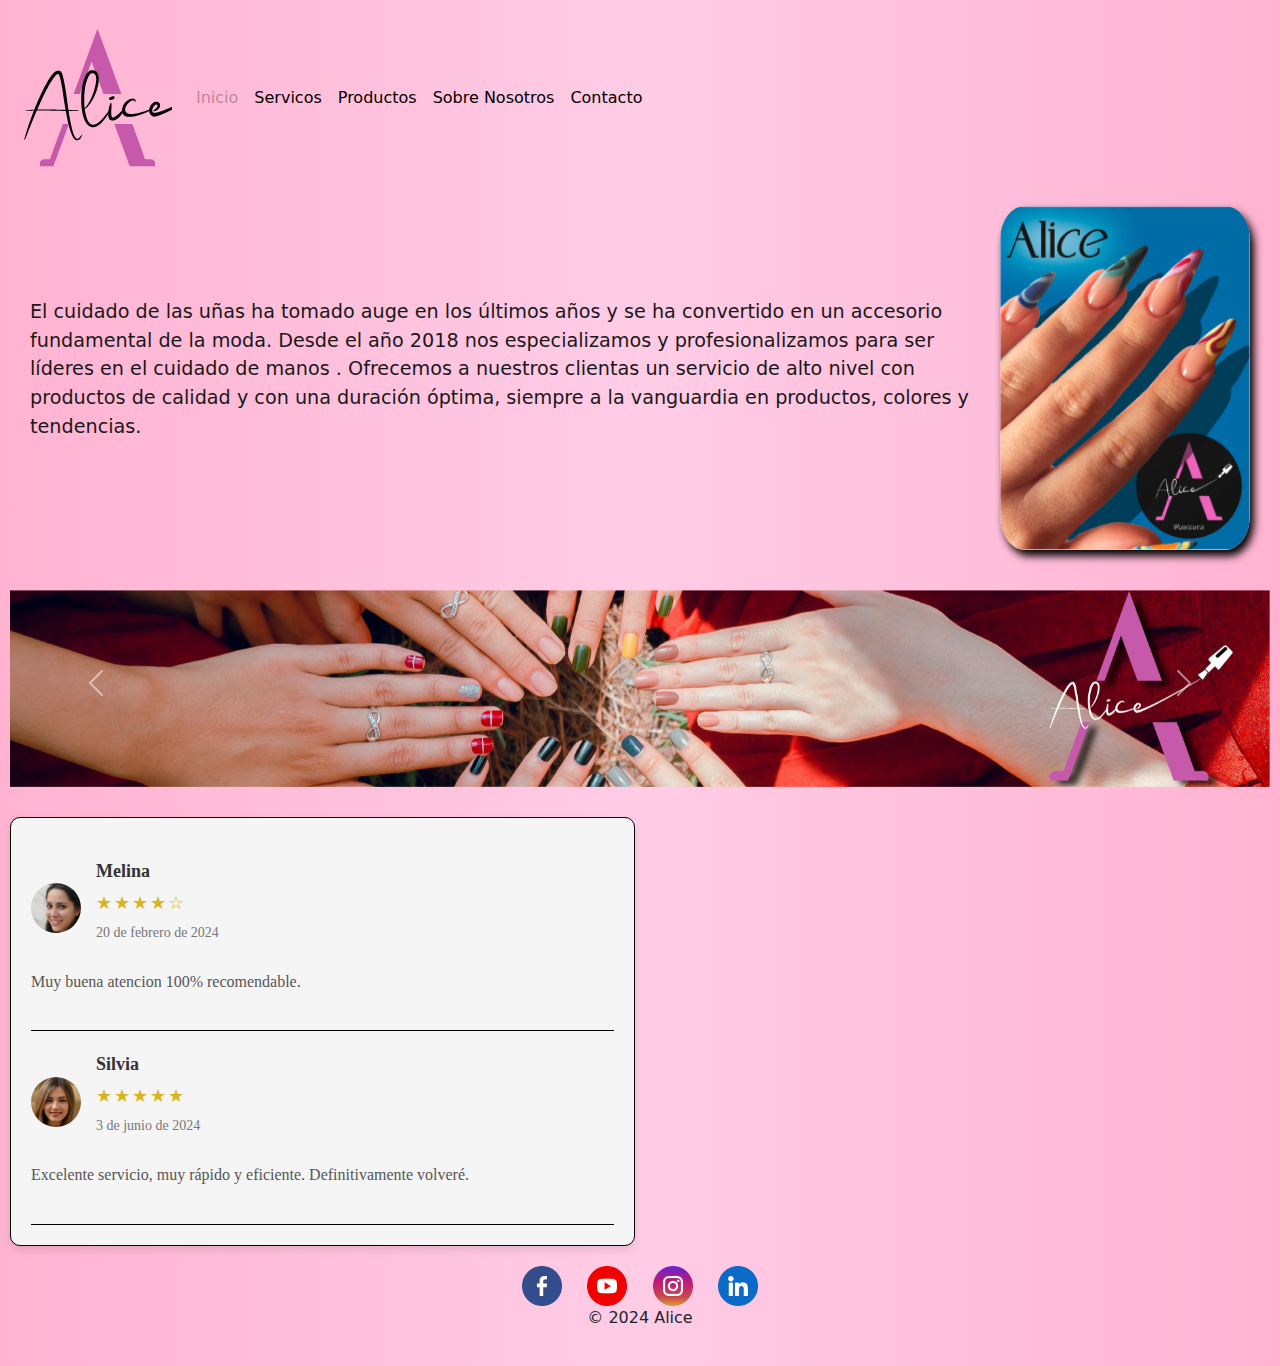
<file: index.html>
<!DOCTYPE html>
<html lang="es">

<head>
  <meta charset="UTF-8">
  <meta name="viewport" content="width=device-width, initial-scale=1.0">
  <!-- Meta Description -->
  <meta name="description" content="Alice Nails ofrece servicios profesionales de cuidado de uñas con productos de alta calidad y últimas tendencias. Desde 2011, nos especializamos en el cuidado de manos y uñas para mantenerte siempre a la moda.">
  <!-- Meta Keywords -->
  <meta name="keywords" content="cuidado de uñas, manicura, Alice Nails, productos de uñas, tendencias en uñas, cuidado de manos">
  <!--Favicon-->
  <link rel="shortcut icon" href="./multimedia/favicon.png" type="image/favicon.png">
  <!-- Boostrap -->
  <link href="https://cdn.jsdelivr.net/npm/bootstrap@5.3.3/dist/css/bootstrap.min.css" rel="stylesheet"
    integrity="sha384-QWTKZyjpPEjISv5WaRU9OFeRpok6YctnYmDr5pNlyT2bRjXh0JMhjY6hW+ALEwIH" crossorigin="anonymous">
  <!--css -->
  <link rel="stylesheet" href="./css/style.css">
  <!--Animaciones css-->
  <link rel="stylesheet" href="https://cdnjs.cloudflare.com/ajax/libs/animate.css/4.1.1/animate.min.css" />
  
  <!--Titulo-->
  <title>Alice Nails</title>
</head>

<body>
  <header class="heder-contenido">
    <nav class="navbar  navbar-expand-lg ">
      <div class="container-fluid">
        <a class="navbar-brand" href="#">
          <img src="./multimedia/logonav_Mesa de trabajo 1.png" alt="Bootstrap" width="150" height="150">
        </a>
        <button class="navbar-toggler" type="button" data-bs-toggle="collapse" data-bs-target="#navbarSupportedContent"
          aria-controls="navbarSupportedContent" aria-expanded="false" aria-label="Toggle navigation">
          <span class="navbar-toggler-icon"></span>
        </button>
        <div class="collapse navbar-collapse" id="navbarSupportedContent">
          <ul class="navbar-nav  me-auto mb-2 mb-lg-0">
            <li class="nav-item">
              <a class="nav-link disabled" aria-current="page" href="#">Inicio</a>
            </li>
            <li class="nav-item">
              <a class="nav-link active" aria-current="page" href="./page/servicios.html">Servicos</a>
            </li>
            <li class="nav-item">
              <a class="nav-link active" aria-current="page" href="./page/productos.html">Productos</a>
            </li>
            <li class="nav-item">
              <a class="nav-link active" aria-current="page" href="./page/quienessomos.html">Sobre Nosotros</a>
            </li>
            <li class="nav-item">
              <a class="nav-link active" aria-current="page" href="./page/contacto.html">Contacto</a>
            </li>
          </ul>
        </div>
      </div>
    </nav>
  </header>
  <section class="descripcionmarca-contenido ">
    <P class="descripcionmarca-parrafo">
      El cuidado de las uñas ha tomado auge en los últimos años y se ha convertido en un accesorio fundamental de la
      moda. Desde el año 2018 nos especializamos y profesionalizamos para ser líderes en el cuidado de manos . Ofrecemos
      a nuestros clientas un servicio de alto nivel con productos de calidad y con una duración óptima, siempre a la
      vanguardia en productos, colores y tendencias.
    </P>
    <img class="descripcionmarca-img" src="./multimedia/ipad.png" alt="logo alice">
  </section>
  <section>
    <div id="carouselExample" class="carousel slide">
      <div class="carousel-inner">
        <div class="carousel-item active">
          <img src="./multimedia/images/manosamigas_Mesa de trabajo 1.png" class="d-block w-100" alt="...">
        </div>
        <div class="carousel-item">
          <img src="./multimedia/images/uñasojos_Mesa de trabajo 1.png" class="d-block w-100" alt="...">
        </div>
        <div class="carousel-item">
          <img src="./multimedia/images/paleta_Mesa de trabajo 1.png" class="d-block w-100" alt="...">
        </div>
      </div>
      <button class="carousel-control-prev" type="button" data-bs-target="#carouselExample" data-bs-slide="prev">
        <span class="carousel-control-prev-icon" aria-hidden="true"></span>
        <span class="visually-hidden">Previous</span>
      </button>
      <button class="carousel-control-next" type="button" data-bs-target="#carouselExample" data-bs-slide="next">
        <span class="carousel-control-next-icon" aria-hidden="true"></span>
        <span class="visually-hidden">Next</span>
      </button>
    </div>
  </section>

  <section class="opiniones-container">
    <div class="reviews-section">
      <div class="review">
        <div class="review-header">
          <img src="./multimedia/mujer2.jfif" alt="Profile Picture" class="profile-pic">
          <div class="review-info">
            <p class="review-infouser">Melina</p>
            <div class="review-rating">
              <span class="star">★</span>
              <span class="star">★</span>
              <span class="star">★</span>
              <span class="star">★</span>
              <span class="star">☆</span>
            </div>
            <p class="review-date">20 de febrero de 2024</p>
          </div>
        </div>
        <p class="review-text">
          Muy buena atencion 100% recomendable.
        </p>
      </div>
      <div class="review">
        <div class="review-header">
          <img class="profile-pic" src="./multimedia/mujer1.jfif" alt="Profile Picture">
          <div class="review-info">
            <p class="review-infouser">Silvia</p>
            <div class="review-rating">
              <span class="star">★</span>
              <span class="star">★</span>
              <span class="star">★</span>
              <span class="star">★</span>
              <span class="star">★</span>
            </div>
            <p class="review-date">3 de junio de 2024</p>
          </div>
        </div>
        <p class="review-text">
          Excelente servicio, muy rápido y eficiente. Definitivamente volveré.
        </p>
      </div>

    </div>
    <div class="opiniones-item iframe">
      <iframe width="560" height="315" src="https://www.youtube.com/embed/Yw5KQJRuVNw?si=PfwYJe7N7qvrYF5L"
        title="YouTube video player" frameborder="0"
        allow="accelerometer; autoplay; clipboard-write; encrypted-media; gyroscope; picture-in-picture; web-share"
        referrerpolicy="strict-origin-when-cross-origin" allowfullscreen></iframe>
    </div>
  </section>
  <footer>
    <div class="social-media">
      <a href="https://www.facebook.com" target="_blank">
        <img src="./multimedia/facebook_4494475.png" alt="Facebook">
      </a>
      <a href="https://www.twitter.com" target="_blank">
        <img src="./multimedia/youtube_4494485.png" alt="Twitter">
      </a>
      <a href="https://www.instagram.com" target="_blank">
        <img src="./multimedia/instagram_4494488.png" alt="Instagram">
      </a>
      <a href="https://www.linkedin.com" target="_blank">
        <img src="./multimedia/linkedin_4494497.png" alt="LinkedIn">
      </a>
    </div>
    <div>
      <p>&copy; 2024 Alice</p>
    </div>
  </footer>
  <script src="https://cdn.jsdelivr.net/npm/bootstrap@5.3.3/dist/js/bootstrap.bundle.min.js"
    integrity="sha384-YvpcrYf0tY3lHB60NNkmXc5s9fDVZLESaAA55NDzOxhy9GkcIdslK1eN7N6jIeHz"
    crossorigin="anonymous"></script>
</body>

</html>
</file>
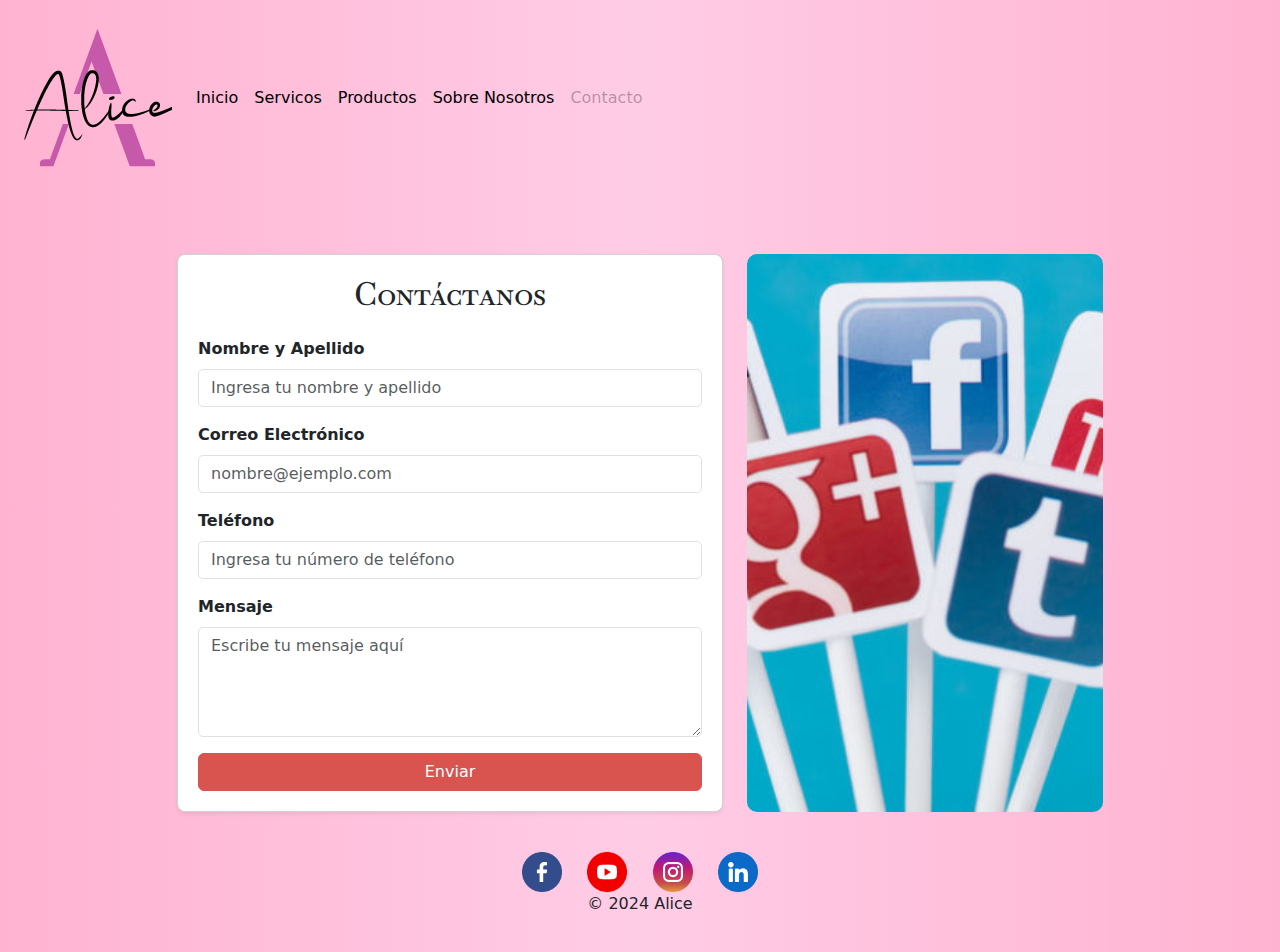
<file: page/contacto.html>
<!DOCTYPE html>
<html lang="es">

<head>
  <meta charset="UTF-8">
  <meta name="viewport" content="width=device-width, initial-scale=1.0">
  <!-- Meta Description -->
  <meta name="description" content="Contáctanos en Alice para consultas sobre nuestros servicios de manicura. Completa el formulario con tu nombre, correo electrónico, teléfono y mensaje para recibir una respuesta rápida. Estamos aquí para atender todas tus preguntas y proporcionarte el mejor servicio.">
  <!-- Meta Keywords-->
  <meta name="keywords" content="contacto, formulario de contacto, Alice Nails, consulta manicura, servicios de manicura, atención al cliente, contacto Alice Nails">
  <!--Favicon-->
  <link rel="shortcut icon" href="../multimedia/favicon.png" type="image/favicon.png">
  <!-- CSS de estilos -->
  <link href="https://cdn.jsdelivr.net/npm/bootstrap@5.3.3/dist/css/bootstrap.min.css" rel="stylesheet"
    integrity="sha384-QWTKZyjpPEjISv5WaRU9OFeRpok6YctnYmDr5pNlyT2bRjXh0JMhjY6hW+ALEwIH" crossorigin="anonymous">
  <link rel="stylesheet" href="../css/style.css">
  <!-- Fonts-->
  <link rel="preconnect" href="https://fonts.googleapis.com">
  <link rel="preconnect" href="https://fonts.gstatic.com" crossorigin>
  <link href="https://fonts.googleapis.com/css2?family=Josefin+Sans:ital,wght@0,100..700;1,100..700&display=swap"
    rel="stylesheet">
    

  <!--Titulo-->
  <title>Contacto</title>
</head>

<body>
  <header class="heder-contenido">
    <nav class="navbar  navbar-expand-lg ">
      <div class="container-fluid">
        <a class="navbar-brand" href="#">
          <img src="../multimedia/logonav_Mesa de trabajo 1.png" alt="Bootstrap" width="150" height="150">
        </a>
        <button class="navbar-toggler" type="button" data-bs-toggle="collapse" data-bs-target="#navbarSupportedContent"
          aria-controls="navbarSupportedContent" aria-expanded="false" aria-label="Toggle navigation">
          <span class="navbar-toggler-icon"></span>
        </button>
        <div class="collapse navbar-collapse" id="navbarSupportedContent">
          <ul class="navbar-nav  me-auto mb-2 mb-lg-0">
            <li class="nav-item">
              <a class="nav-link active" aria-current="page" href="../index.html">Inicio</a>
            </li>
            <li class="nav-item">
              <a class="nav-link active" aria-current="page" href="../page/servicios.html">Servicos</a>
            </li>
            <li class="nav-item">
              <a class="nav-link active" aria-current="page" href="../page/productos.html">Productos</a>
            </li>
            <li class="nav-item">
              <a class="nav-link active" aria-current="page" href="../page/quienessomos.html">Sobre Nosotros</a>
            </li>
            <li class="nav-item">
              <a class="nav-link disabled" aria-current="page" href="#">Contacto</a>
            </li>
          </ul>
        </div>
      </div>
    </nav>
  </header>
  <section class="contacto-contenido">
    <div class="container mt-5">
      <div class="row justify-content-center">
        <div class="col-md-6">
          <div class="card shadow-sm">
            <div class="card-body">
              <h2 class="card-title text-center mb-4">Contáctanos</h2>
              <form>
                <div class="mb-3">
                  <label for="name" class="form-label">Nombre y Apellido</label>
                  <input type="text" class="form-control" id="name" placeholder="Ingresa tu nombre y apellido">
                </div>
                <div class="mb-3">
                  <label for="email" class="form-label">Correo Electrónico</label>
                  <input type="email" class="form-control" id="email" placeholder="nombre@ejemplo.com">
                </div>
                <div class="mb-3">
                  <label for="phone" class="form-label">Teléfono</label>
                  <input type="tel" class="form-control" id="phone" placeholder="Ingresa tu número de teléfono">
                </div>
                <div class="mb-3">
                  <label for="message" class="form-label">Mensaje</label>
                  <textarea class="form-control" id="message" rows="4" placeholder="Escribe tu mensaje aquí"></textarea>
                </div>
                <button type="submit" class="btn btn-primary w-100">Enviar</button>
              </form>
            </div>
          </div>
        </div>
        <div class="col-md-4 d-none d-md-block">
          <img src="../multimedia/redes.jpg" alt="redes" class="img-fluid">
        </div>
      </div>
    </div>
  </section>

  <footer>
    <div class="social-media">
      <a href="https://www.facebook.com" target="_blank">
        <img src="../multimedia/facebook_4494475.png" alt="Facebook">
      </a>
      <a href="https://www.twitter.com" target="_blank">
        <img src="../multimedia/youtube_4494485.png" alt="Twitter">
      </a>
      <a href="https://www.instagram.com" target="_blank">
        <img src="../multimedia/instagram_4494488.png" alt="Instagram">
      </a>
      <a href="https://www.linkedin.com" target="_blank">
        <img src="../multimedia/linkedin_4494497.png" alt="LinkedIn">
      </a>
    </div>
    <div>
      <p>&copy; 2024 Alice</p>
    </div>
  </footer>
  <script src="https://cdn.jsdelivr.net/npm/bootstrap@5.3.3/dist/js/bootstrap.bundle.min.js"
    integrity="sha384-YvpcrYf0tY3lHB60NNkmXc5s9fDVZLESaAA55NDzOxhy9GkcIdslK1eN7N6jIeHz"
    crossorigin="anonymous"></script>
</body>

</html>
</file>
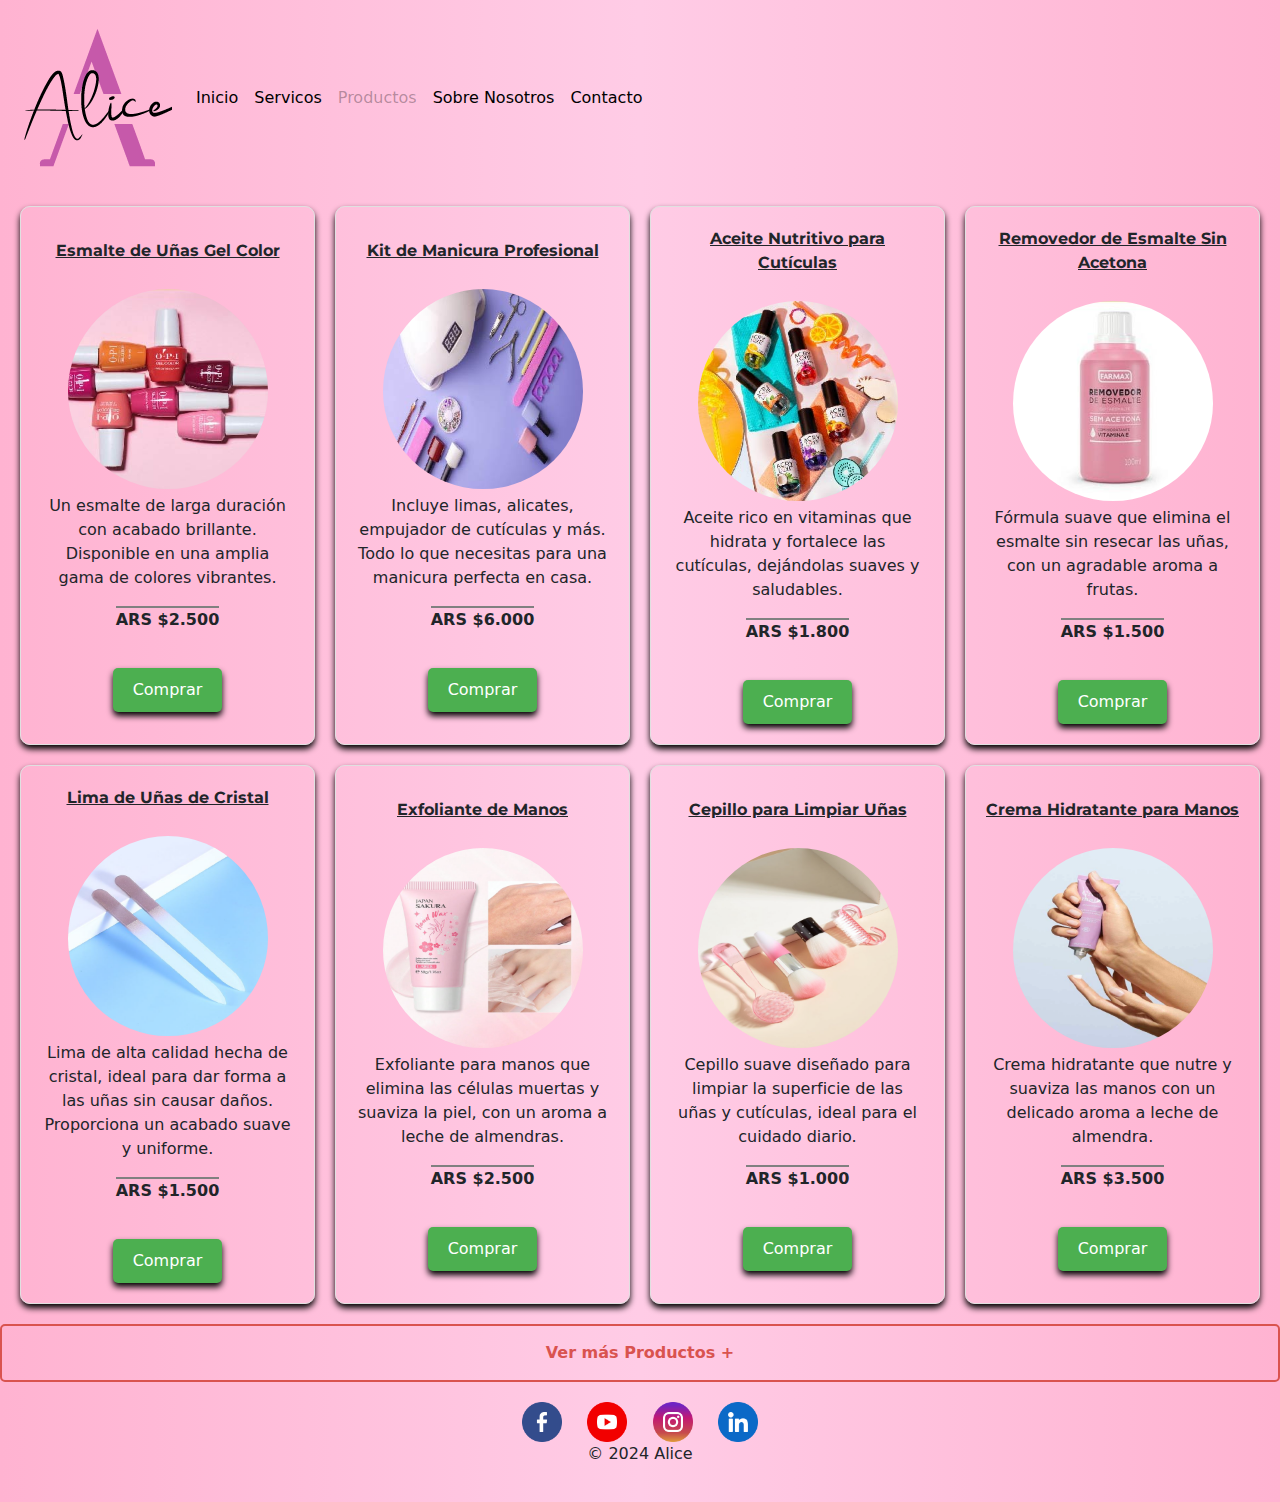
<file: page/productos.html>
<!DOCTYPE html>
<html lang="es">

<head>
    <meta charset="UTF-8">
    <meta name="viewport" content="width=device-width, initial-scale=1.0">
    <meta name="description" content="Explora nuestra colección de productos de manicura, incluyendo esmaltes, kits profesionales, aceites nutritivos y más. Compra en línea productos de alta calidad para el cuidado de tus uñas y manos.">
    <!-- Meta Keywords -->
    <meta name="keywords" content="productos de manicura, esmaltes de uñas, kits de manicura, aceites para cutículas, removedores de esmalte, limas de uñas, exfoliantes de manos, cremas hidratantes">
    <!--Favicon-->
  <link rel="shortcut icon" href="../multimedia/favicon.png" type="image/favicon.png">
    <!-- CSS de estilos -->
    <link href="https://cdn.jsdelivr.net/npm/bootstrap@5.3.3/dist/css/bootstrap.min.css" rel="stylesheet"
        integrity="sha384-QWTKZyjpPEjISv5WaRU9OFeRpok6YctnYmDr5pNlyT2bRjXh0JMhjY6hW+ALEwIH" crossorigin="anonymous">
    <link rel="stylesheet" href="../css/style.css">
    <!-- Meta Description -->
    

    <title>Nuestros Productos</title>
</head>

<body>
    <header class="heder-contenido">
        <nav class="navbar  navbar-expand-lg ">
            <div class="container-fluid">
                <a class="navbar-brand" href="#">
                    <img src="../multimedia/logonav_Mesa de trabajo 1.png" alt="Bootstrap" width="150" height="150">
                </a>
                <button class="navbar-toggler" type="button" data-bs-toggle="collapse"
                    data-bs-target="#navbarSupportedContent" aria-controls="navbarSupportedContent"
                    aria-expanded="false" aria-label="Toggle navigation">
                    <span class="navbar-toggler-icon"></span>
                </button>
                <div class="collapse navbar-collapse" id="navbarSupportedContent">
                    <ul class="navbar-nav  me-auto mb-2 mb-lg-0">
                        <li class="nav-item">
                            <a class="nav-link active" aria-current="page" href="../index.html">Inicio</a>
                        </li>
                        <li class="nav-item">
                            <a class="nav-link active" aria-current="page" href="../page/servicios.html">Servicos</a>
                        </li>
                        <li class="nav-item">
                            <a class="nav-link disabled" aria-current="page" href="#">Productos</a>
                        </li>
                        <li class="nav-item">
                            <a class="nav-link active" aria-current="page" href="../page/quienessomos.html">Sobre
                                Nosotros</a>
                        </li>
                        <li class="nav-item">
                            <a class="nav-link active" aria-current="page" href="../page/contacto.html">Contacto</a>
                        </li>
                    </ul>
                </div>
            </div>
        </nav>
    </header>
    <section class="productos-contenido">
        <div class="producto">
            <div class="producto-p">
                <p class="producto-item">Esmalte de Uñas Gel Color</p>
                <img class="img-producto" src="../multimedia/gelmanicura-01.jpg" alt="esmalte de uñas">
                <p>Un esmalte de larga duración con acabado brillante. Disponible en una amplia gama de colores
                    vibrantes.</p>
                <p class="producto-precio">ARS $2.500</p>
                <button class="productos-boton">Comprar</button>
            </div>
        </div>
        <div class="producto">
            <div class="producto-p">
                <p class="producto-item">Kit de Manicura Profesional</p>
                <img class="img-producto" src="../multimedia/kit-pro-01.jpg" alt="kit de manicura">
                <p>Incluye limas, alicates, empujador de cutículas y más. Todo lo que necesitas para una manicura
                    perfecta en casa.</p>
                <p class="producto-precio">ARS $6.000</p>
                <button class="productos-boton">Comprar</button>
            </div>
        </div>
        <div class="producto">
            <div class="producto-p">
                <p class="producto-item">Aceite Nutritivo para Cutículas</p>
                <img class="img-producto" src="../multimedia/aceite-01.jpg" alt="aceite de cuticula">
                <p>Aceite rico en vitaminas que hidrata y fortalece las cutículas, dejándolas suaves y saludables.</p>
                <p class="producto-precio">ARS $1.800</p>
                <button class="productos-boton">Comprar</button>
            </div>
        </div>
        <div class="producto">
            <div class="producto-p">
                <p class="producto-item">Removedor de Esmalte Sin Acetona</p>
                <img class="img-producto" src="../multimedia/removedor-01.jpg" alt="removedor de esmalte">
                <p>Fórmula suave que elimina el esmalte sin resecar las uñas, con un agradable aroma a frutas.</p>
                <p class="producto-precio">ARS $1.500</p>
                <button class="productos-boton">Comprar</button>
            </div>
        </div>
        <div class="producto">
            <div class="producto-p">
                <p class="producto-item">Lima de Uñas de Cristal</p>
                <img class="img-producto" src="../multimedia/limadeuña_Mesa de trabajo 1.png" alt="lima de uñas">
                <p>Lima de alta calidad hecha de cristal, ideal para dar forma a las uñas sin causar daños. Proporciona un acabado suave y uniforme.
                </p>
                <p class="producto-precio">ARS $1.500</p>
                <button class="productos-boton">Comprar</button>
            </div>
        </div>
        <div class="producto">
            <div class="producto-p">
                <p class="producto-item">Exfoliante de Manos</p>
                <img class="img-producto" src="../multimedia/exfoliante_Mesa de trabajo 1.png" alt="exfoliante">
                <p>Exfoliante para manos que elimina las células muertas y suaviza la piel, con un aroma a leche de almendras.</p>
                <p class="producto-precio">ARS $2.500</p>
                <button class="productos-boton">Comprar</button>
            </div>
        </div>
        <div class="producto">
            <div class="producto-p">
                <p class="producto-item">Cepillo para Limpiar Uñas</p>
                <img class="img-producto" src="../multimedia/cepillo_Mesa de trabajo 1.png" alt="cepillo-para-mano">
                <p>Cepillo suave diseñado para limpiar la superficie de las uñas y cutículas, ideal para el cuidado diario.</p>
                <p class="producto-precio">ARS $1.000</p>
                <button class="productos-boton">Comprar</button>
            </div>
        </div>
        <div class="producto">
            <div class="producto-p">
                <p class="producto-item">Crema Hidratante para Manos</p>
                <img class="img-producto" src="../multimedia/hidratante_Mesa de trabajo 1.png" alt="crema hidratante">
                <p>Crema hidratante que nutre y suaviza las manos con un delicado aroma a leche de almendra.</p>
                <p class="producto-precio">ARS $3.500</p>
                <button class="productos-boton">Comprar</button>
            </div>
        </div>
    </section>

    <div class="ml">
        <nav>
            <a href="https://listado.mercadolibre.com.ar/productos-de-manicura#D[A:productos%20de%20manicura]"
                target="_blank">Ver más Productos +</a>
        </nav>
    </div>

    <footer>
        <div class="social-media">
            <a href="https://www.facebook.com" target="_blank">
                <img src="../multimedia/facebook_4494475.png" alt="Facebook">
            </a>
            <a href="https://www.twitter.com" target="_blank">
                <img src="../multimedia/youtube_4494485.png" alt="Twitter">
            </a>
            <a href="https://www.instagram.com" target="_blank">
                <img src="../multimedia/instagram_4494488.png" alt="Instagram">
            </a>
            <a href="https://www.linkedin.com" target="_blank">
                <img src="../multimedia/linkedin_4494497.png" alt="LinkedIn">
            </a>
        </div>
        <div>
            <p>&copy; 2024 Alice</p>
        </div>
    </footer>
    <script src="https://cdn.jsdelivr.net/npm/bootstrap@5.3.3/dist/js/bootstrap.bundle.min.js"
        integrity="sha384-YvpcrYf0tY3lHB60NNkmXc5s9fDVZLESaAA55NDzOxhy9GkcIdslK1eN7N6jIeHz"
        crossorigin="anonymous"></script>
</body>

</html>
</file>
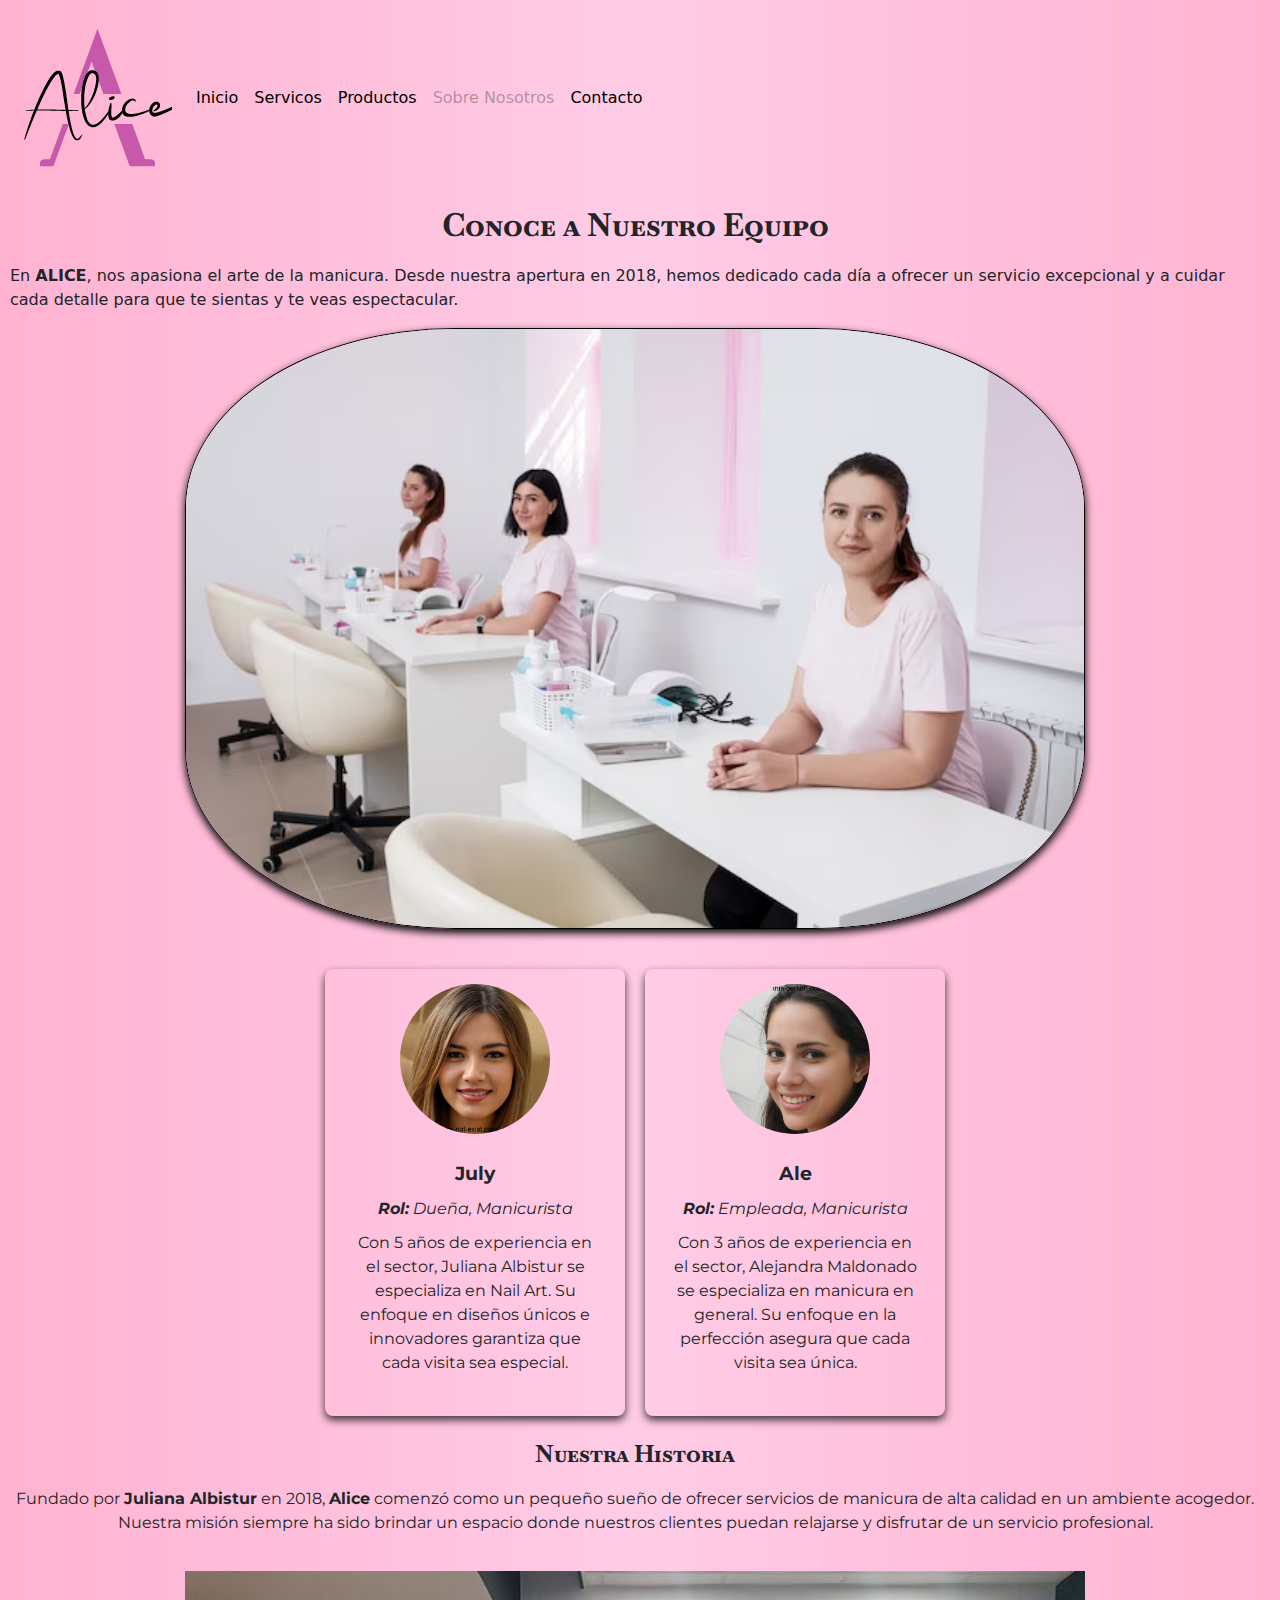
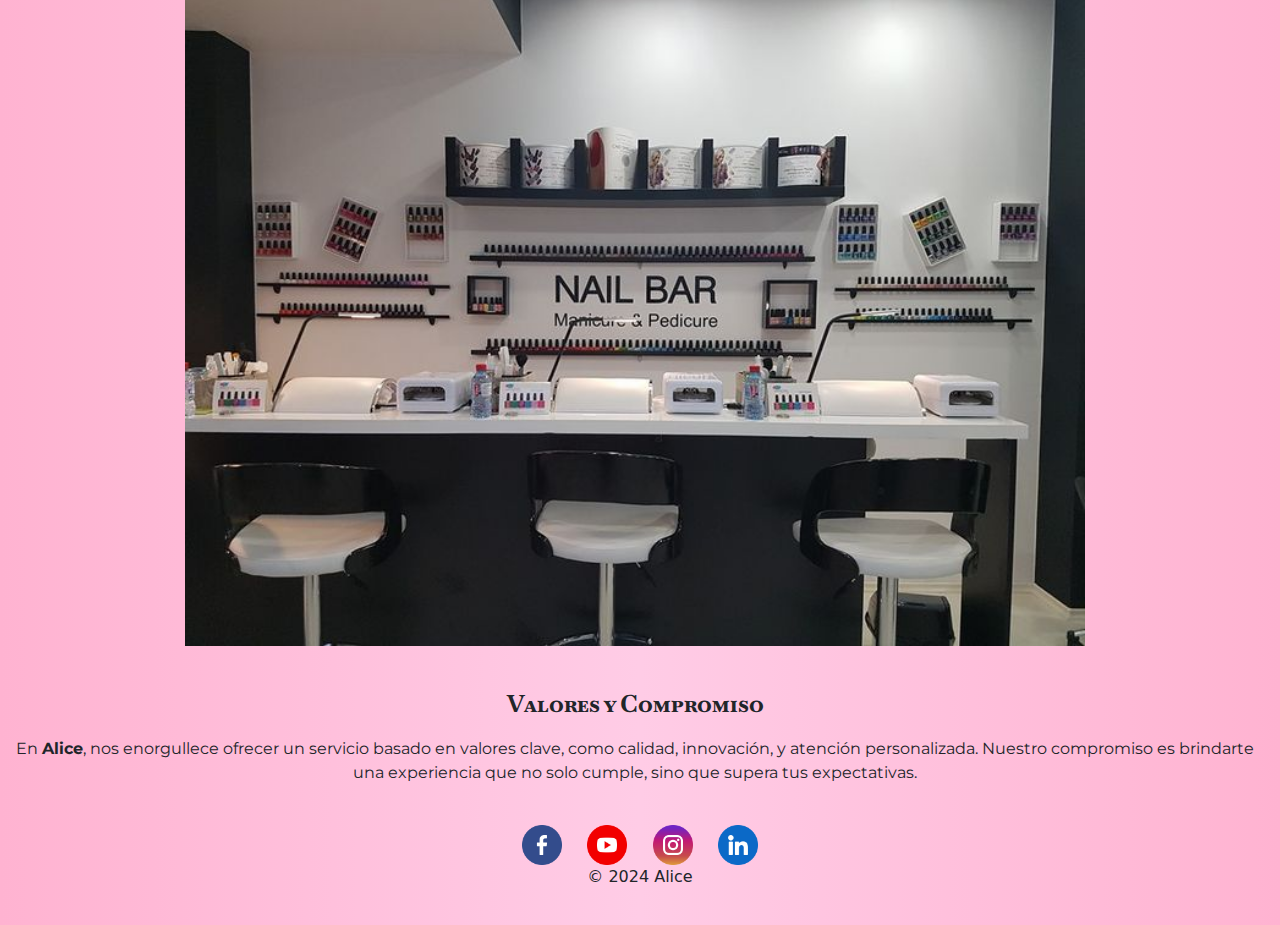
<file: page/quienessomos.html>
<!DOCTYPE html>
<html lang="es">

<head>
  <meta charset="UTF-8">
  <meta name="viewport" content="width=device-width, initial-scale=1.0">
  <!-- Meta Description -->
  <meta name="description" content="Conoce al equipo de Alice, expertos en manicura con años de experiencia. Descubre nuestra historia, valores y el compromiso que tenemos para ofrecerte el mejor servicio en un ambiente acogedor. Fundado en 2018, Alice se dedica a hacerte sentir y lucir espectacular.">
  <!-- Meta Keywords-->
  <meta name="keywords" content="quienes somos, Alice Nails, equipo de manicura, Juliana Albistur, Alejandra Maldonado, manicura en 2018, historia de Alice, valores de manicura, servicio profesional de manicura">
  <!--Favicon-->
  <link rel="shortcut icon" href="../multimedia/favicon.png" type="image/favicon.png">
  <!-- CSS de estilos -->
  <link href="https://cdn.jsdelivr.net/npm/bootstrap@5.3.3/dist/css/bootstrap.min.css" rel="stylesheet"
    integrity="sha384-QWTKZyjpPEjISv5WaRU9OFeRpok6YctnYmDr5pNlyT2bRjXh0JMhjY6hW+ALEwIH" crossorigin="anonymous">
  <link rel="stylesheet" href="../css/style.css">
  <link rel="stylesheet" href="https://cdnjs.cloudflare.com/ajax/libs/animate.css/4.1.1/animate.min.css" />
  


  <!--Titulo-->
  <title>Quienes somos</title>

</head>

<body>
  <header class="heder-contenido">
    <nav class="navbar  navbar-expand-lg ">
      <div class="container-fluid">
        <a class="navbar-brand" href="#">
          <img src="../multimedia/logonav_Mesa de trabajo 1.png" alt="Bootstrap" width="150" height="150">
        </a>
        <button class="navbar-toggler" type="button" data-bs-toggle="collapse" data-bs-target="#navbarSupportedContent"
          aria-controls="navbarSupportedContent" aria-expanded="false" aria-label="Toggle navigation">
          <span class="navbar-toggler-icon"></span>
        </button>
        <div class="collapse navbar-collapse" id="navbarSupportedContent">
          <ul class="navbar-nav  me-auto mb-2 mb-lg-0">
            <li class="nav-item">
              <a class="nav-link active" aria-current="page" href="../index.html">Inicio</a>
            </li>
            <li class="nav-item">
              <a class="nav-link active" aria-current="page" href="../page/servicios.html">Servicos</a>
            </li>
            <li class="nav-item">
              <a class="nav-link active" aria-current="page" href="../page/productos.html">Productos</a>
            </li>
            <li class="nav-item">
              <a class="nav-link disabled" aria-current="page" href="#">Sobre Nosotros</a>
            </li>
            <li class="nav-item">
              <a class="nav-link active" aria-current="page" href="../page/contacto.html">Contacto</a>
            </li>
          </ul>
        </div>
      </div>
    </nav>
  </header>

  <section class="quienes-somos">
    <h1><p class="titulo-principal animate__animated animate__lightSpeedInRight">Conoce a Nuestro Equipo</p></h1>
    <div class="intro">
      <p>En <strong>ALICE</strong>, nos apasiona el arte de la manicura. Desde nuestra apertura en 2018, hemos dedicado
        cada día a ofrecer un servicio excepcional y a cuidar cada detalle para que te sientas y te veas espectacular.
      </p>
      <img class="imgasd" src="../multimedia/equipo.avif" alt="Imagen del Local" width="100%" />
    </div>
    <div class="miembros-equipo">
      <div class="miembro">
        <img src="../multimedia/mujer1.jfif" alt="Juliana Albistur" class="img-miembro" />
        <div class="info-miembro">
          <p class="nombre-miembro">July</p>
          <p class="rol-miembro"><strong>Rol:</strong> Dueña, Manicurista</p>
          <p>Con 5 años de experiencia en el sector, Juliana Albistur se especializa en Nail Art. Su enfoque en diseños
            únicos e innovadores garantiza que cada visita sea especial.</p>
        </div>
      </div>
      <div class="miembro">
        <img src="../multimedia/mujer2.jfif" alt="Alejandra Maldonado" class="img-miembro" />
        <div class="info-miembro">
          <p class="nombre-miembro">Ale</p>
          <p class="rol-miembro"><strong>Rol:</strong> Empleada, Manicurista</p>
          <p>Con 3 años de experiencia en el sector, Alejandra Maldonado se especializa en manicura en general. Su
            enfoque en la perfección asegura que cada visita sea única.</p>
        </div>
      </div>
    </div>
    <div class="historia ">
      <p class="titulo-secundario ">Nuestra Historia</p>
      <p>Fundado por <strong>Juliana Albistur</strong> en 2018, <strong>Alice</strong> comenzó como un pequeño sueño de
        ofrecer servicios de manicura de alta calidad en un ambiente acogedor. Nuestra misión siempre ha sido brindar un
        espacio donde nuestros clientes puedan relajarse y disfrutar de un servicio profesional.</p>
      <img src="../multimedia/local.jpg" alt="Imagen Antigua del Local" width="100%" />
      <div class="valores">
        <p class="titulo-secundario">Valores y Compromiso</p>
        <p>En <strong>Alice</strong>, nos enorgullece ofrecer un servicio basado en valores clave, como calidad,
          innovación, y atención personalizada. Nuestro compromiso es brindarte una experiencia que no solo cumple, sino
          que supera tus expectativas.</p>
      </div>
  </section>
  <footer>
    <div class="social-media">
      <a href="https://www.facebook.com" target="_blank">
        <img src="../multimedia/facebook_4494475.png" alt="Facebook">
      </a>
      <a href="https://www.twitter.com" target="_blank">
        <img src="../multimedia/youtube_4494485.png" alt="Twitter">
      </a>
      <a href="https://www.instagram.com" target="_blank">
        <img src="../multimedia/instagram_4494488.png" alt="Instagram">
      </a>
      <a href="https://www.linkedin.com" target="_blank">
        <img src="../multimedia/linkedin_4494497.png" alt="LinkedIn">
      </a>
    </div>
    <div>
      <p>&copy; 2024 Alice</p>
    </div>
  </footer>


  <script src="https://cdn.jsdelivr.net/npm/bootstrap@5.3.3/dist/js/bootstrap.bundle.min.js"
    integrity="sha384-YvpcrYf0tY3lHB60NNkmXc5s9fDVZLESaAA55NDzOxhy9GkcIdslK1eN7N6jIeHz"
    crossorigin="anonymous"></script>
</body>

</html>
</file>
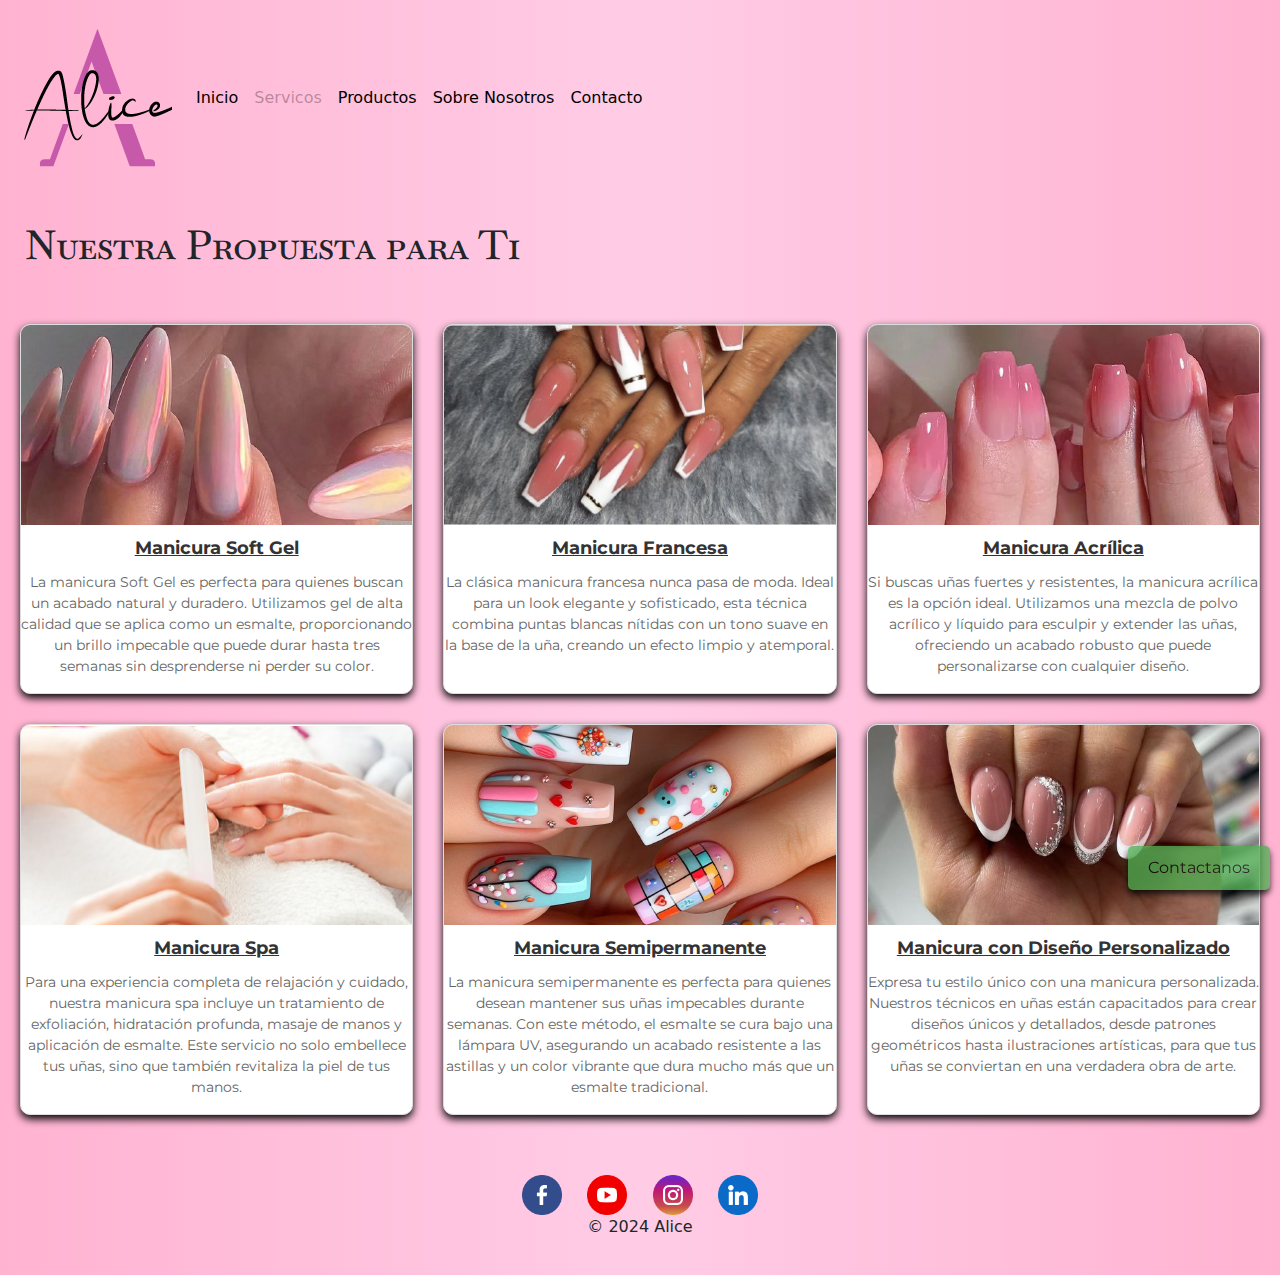
<file: page/servicios.html>
<!DOCTYPE html>
<html lang="es">

<head>
  <meta charset="UTF-8">
  <meta name="viewport" content="width=device-width, initial-scale=1.0">
  <!-- Meta Description -->
  <meta name="description" content="Descubre nuestros servicios de manicura en Alice Nails. Desde manicura Soft Gel hasta diseños personalizados, ofrecemos cuidados para tus uñas con resultados duraderos y de alta calidad.">
  <!-- Meta Keywords-->
  <meta name="keywords" content="manicura, servicios de manicura, manicura Soft Gel, manicura Francesa, manicura Acrílica, manicura Spa, manicura Semipermanente, manicura personalizada, Alice Nails">
  <!--Favicon-->
  <link rel="shortcut icon" href="../multimedia/favicon.png" type="image/favicon.png">
  <!-- CSS de estilos -->
  <link href="https://cdn.jsdelivr.net/npm/bootstrap@5.3.3/dist/css/bootstrap.min.css" rel="stylesheet"
    integrity="sha384-QWTKZyjpPEjISv5WaRU9OFeRpok6YctnYmDr5pNlyT2bRjXh0JMhjY6hW+ALEwIH" crossorigin="anonymous">
  <link rel="stylesheet" href="../css/style.css">
  <link rel="stylesheet" href="https://cdnjs.cloudflare.com/ajax/libs/animate.css/4.1.1/animate.min.css" />
  

  <!--Titulo-->
  <title>Servicios</title>
</head>

<body>
  <header class="heder-contenido">
    <nav class="navbar  navbar-expand-lg ">
      <div class="container-fluid">
        <a class="navbar-brand" href="#">
          <img src="../multimedia/logonav_Mesa de trabajo 1.png" alt="Bootstrap" width="150" height="150">
        </a>
        <button class="navbar-toggler" type="button" data-bs-toggle="collapse" data-bs-target="#navbarSupportedContent"
          aria-controls="navbarSupportedContent" aria-expanded="false" aria-label="Toggle navigation">
          <span class="navbar-toggler-icon"></span>
        </button>
        <div class="collapse navbar-collapse" id="navbarSupportedContent">
          <ul class="navbar-nav  me-auto mb-2 mb-lg-0">
            <li class="nav-item">
              <a class="nav-link active" aria-current="page" href="../index.html">Inicio</a>
            </li>
            <li class="nav-item">
              <a class="nav-link disabled" aria-current="page" href="#">Servicos</a>
            </li>
            <li class="nav-item">
              <a class="nav-link active" aria-current="page" href="../page/productos.html">Productos</a>
            </li>
            <li class="nav-item">
              <a class="nav-link active" aria-current="page" href="../page/quienessomos.html">Sobre Nosotros</a>
            </li>
            <li class="nav-item">
              <a class="nav-link active" aria-current="page" href="../page/contacto.html">Contacto</a>
            </li>
          </ul>
        </div>
      </div>
    </nav>
  </header>
  <h1 class="titulo-servicios animate__animated animate__fadeInRight ">Nuestra Propuesta para Ti</h1>
  <section class="servicios-contenido">
    <div class="servicios-img">
      <div class="servicios-cards">
        <img class="img-serv" src="../multimedia/soft-gel.png" alt="uñas-softgel">
        <p class="servicios-descripcion-titulo">
          Manicura Soft Gel
        </p>
        <p class="servicios-descripcion">La manicura Soft Gel es perfecta para quienes buscan un acabado natural y
          duradero. Utilizamos gel de alta calidad que se aplica como un esmalte, proporcionando un brillo impecable que
          puede durar hasta tres semanas sin desprenderse ni perder su color.</p>
      </div>
      <div class="servicios-cards">
        <img class="img-serv" src="../multimedia/Francesa.png" alt="uñas-francesa">
        <p class="servicios-descripcion-titulo">
          Manicura Francesa
        </p>
        <p class="servicios-descripcion">La clásica manicura francesa nunca pasa de moda. Ideal para un look elegante y
          sofisticado, esta técnica combina puntas blancas nítidas con un tono suave en la base de la uña, creando un
          efecto limpio y atemporal.</p>
      </div>
      <div class="servicios-cards">
        <img class="img-serv" src="../multimedia/acrilica.png" alt="uñas-acrilica">
        <p class="servicios-descripcion-titulo">
          Manicura Acrílica
        </p>
        <p class="servicios-descripcion">Si buscas uñas fuertes y resistentes, la manicura acrílica es la opción ideal.
          Utilizamos una mezcla de polvo acrílico y líquido para esculpir y extender las uñas, ofreciendo un acabado
          robusto que puede personalizarse con cualquier diseño.</p>
      </div>
      <div class="servicios-cards">
        <img class="img-serv" src="../multimedia/spa.png" alt="spa-uñas">
        <p class="servicios-descripcion-titulo">
          Manicura Spa
        </p>
        <p class="servicios-descripcion">Para una experiencia completa de relajación y cuidado, nuestra manicura spa
          incluye un tratamiento de exfoliación, hidratación profunda, masaje de manos y aplicación de esmalte. Este
          servicio no solo embellece tus uñas, sino que también revitaliza la piel de tus manos.</p>
      </div>
      <div class="servicios-cards">
        <img class="img-serv" src="../multimedia/diseño.png" alt="uñas-personalizadas">
        <p class="servicios-descripcion-titulo">
          Manicura Semipermanente
        </p>
        <p class="servicios-descripcion">La manicura semipermanente es perfecta para quienes desean mantener sus uñas
          impecables durante semanas. Con este método, el esmalte se cura bajo una lámpara UV, asegurando un acabado
          resistente a las astillas y un color vibrante que dura mucho más que un esmalte tradicional.</p>
      </div>
      <div class="servicios-cards">
        <img class="img-serv" src="../multimedia/Semipermanente.jpg" alt="uñas-semipermante">
        <p class="servicios-descripcion-titulo">
          Manicura con Diseño Personalizado
        </p>
        <p class="servicios-descripcion">Expresa tu estilo único con una manicura personalizada. Nuestros técnicos en
          uñas están capacitados para crear diseños únicos y detallados, desde patrones geométricos hasta ilustraciones
          artísticas, para que tus uñas se conviertan en una verdadera obra de arte.</p>
      </div>
    </div>
  </section>
  <a class="redirectionb" href="./contacto.html">Contactanos</a>
  <footer>
    <div class="social-media">
      <a href="https://www.facebook.com" target="_blank">
        <img src="../multimedia/facebook_4494475.png" alt="Facebook">
      </a>
      <a href="https://www.twitter.com" target="_blank">
        <img src="../multimedia/youtube_4494485.png" alt="Twitter">
      </a>
      <a href="https://www.instagram.com" target="_blank">
        <img src="../multimedia/instagram_4494488.png" alt="Instagram">
      </a>
      <a href="https://www.linkedin.com" target="_blank">
        <img src="../multimedia/linkedin_4494497.png" alt="LinkedIn">
      </a>
    </div>
    <div>
      <p>&copy; 2024 Alice</p>
    </div>
  </footer>
  <script src="https://cdn.jsdelivr.net/npm/bootstrap@5.3.3/dist/js/bootstrap.bundle.min.js"
    integrity="sha384-YvpcrYf0tY3lHB60NNkmXc5s9fDVZLESaAA55NDzOxhy9GkcIdslK1eN7N6jIeHz"
    crossorigin="anonymous"></script>
</body>

</html>
</file>
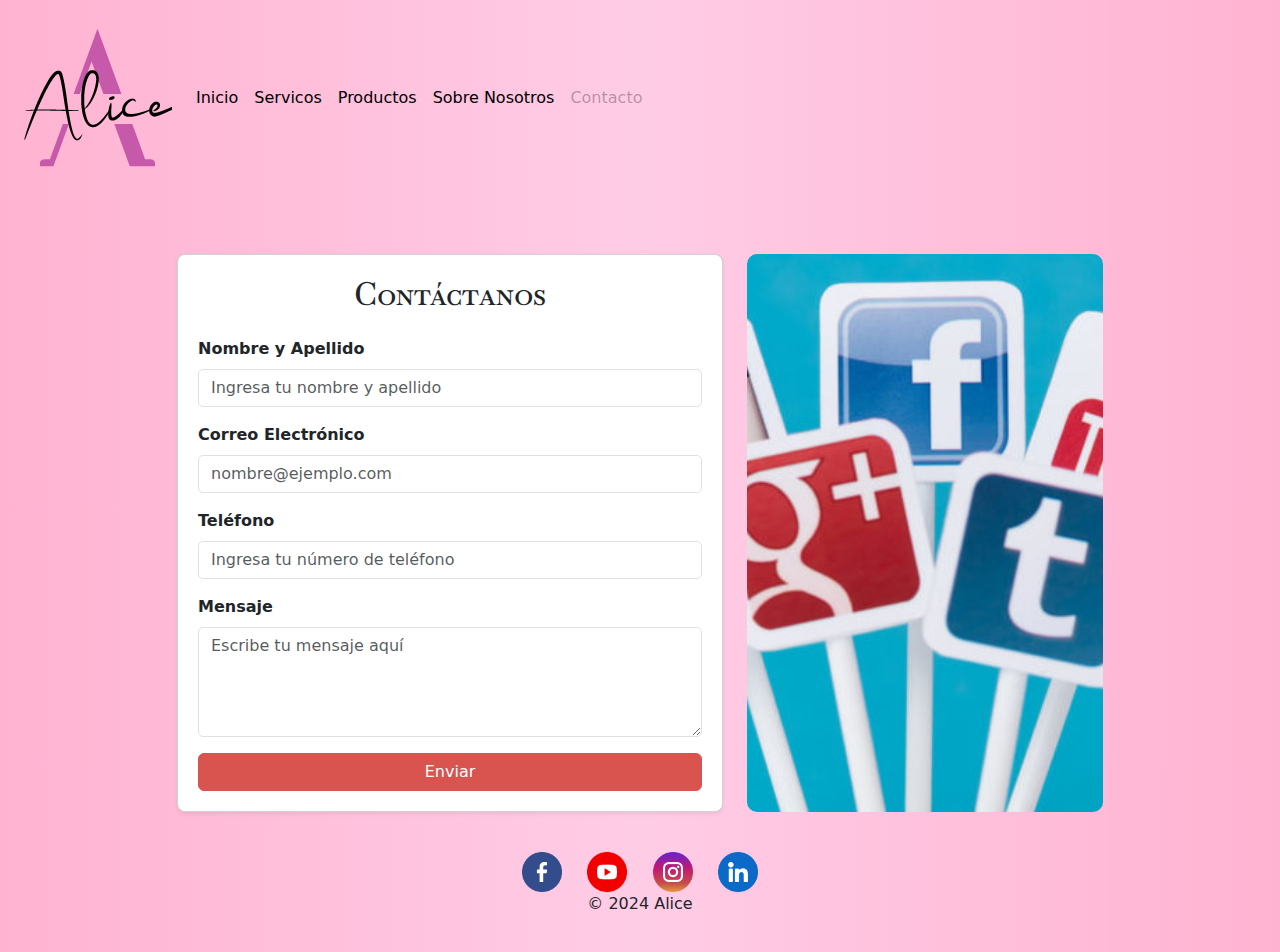
<file: Pages/contacto.html>
<!DOCTYPE html>
<html lang="es">

<head>
  <meta charset="UTF-8">
  <meta name="viewport" content="width=device-width, initial-scale=1.0">
  <!-- Meta Description -->
  <meta name="description" content="Contáctanos en Alice para consultas sobre nuestros servicios de manicura. Completa el formulario con tu nombre, correo electrónico, teléfono y mensaje para recibir una respuesta rápida. Estamos aquí para atender todas tus preguntas y proporcionarte el mejor servicio.">
  <!-- Meta Keywords-->
  <meta name="keywords" content="contacto, formulario de contacto, Alice Nails, consulta manicura, servicios de manicura, atención al cliente, contacto Alice Nails">
  <!--Favicon-->
  <link rel="shortcut icon" href="../multimedia/favicon.png" type="image/favicon.png">
  <!-- CSS de estilos -->
  <link href="https://cdn.jsdelivr.net/npm/bootstrap@5.3.3/dist/css/bootstrap.min.css" rel="stylesheet"
    integrity="sha384-QWTKZyjpPEjISv5WaRU9OFeRpok6YctnYmDr5pNlyT2bRjXh0JMhjY6hW+ALEwIH" crossorigin="anonymous">
  <link rel="stylesheet" href="../css/style.css">
  <!-- Fonts-->
  <link rel="preconnect" href="https://fonts.googleapis.com">
  <link rel="preconnect" href="https://fonts.gstatic.com" crossorigin>
  <link href="https://fonts.googleapis.com/css2?family=Josefin+Sans:ital,wght@0,100..700;1,100..700&display=swap"
    rel="stylesheet">
    

  <!--Titulo-->
  <title>Contacto</title>
</head>

<body>
  <header class="heder-contenido">
    <nav class="navbar  navbar-expand-lg ">
      <div class="container-fluid">
        <a class="navbar-brand" href="#">
          <img src="../multimedia/logonav_Mesa de trabajo 1.png" alt="Bootstrap" width="150" height="150">
        </a>
        <button class="navbar-toggler" type="button" data-bs-toggle="collapse" data-bs-target="#navbarSupportedContent"
          aria-controls="navbarSupportedContent" aria-expanded="false" aria-label="Toggle navigation">
          <span class="navbar-toggler-icon"></span>
        </button>
        <div class="collapse navbar-collapse" id="navbarSupportedContent">
          <ul class="navbar-nav  me-auto mb-2 mb-lg-0">
            <li class="nav-item">
              <a class="nav-link active" aria-current="page" href="../index.html">Inicio</a>
            </li>
            <li class="nav-item">
              <a class="nav-link active" aria-current="page" href="../pages/servicios.html">Servicos</a>
            </li>
            <li class="nav-item">
              <a class="nav-link active" aria-current="page" href="../pages/productos.html">Productos</a>
            </li>
            <li class="nav-item">
              <a class="nav-link active" aria-current="page" href="../pages/quienessomos.html">Sobre Nosotros</a>
            </li>
            <li class="nav-item">
              <a class="nav-link disabled" aria-current="page" href="#">Contacto</a>
            </li>
          </ul>
        </div>
      </div>
    </nav>
  </header>
  <section class="contacto-contenido">
    <div class="container mt-5">
      <div class="row justify-content-center">
        <div class="col-md-6">
          <div class="card shadow-sm">
            <div class="card-body">
              <h2 class="card-title text-center mb-4">Contáctanos</h2>
              <form>
                <div class="mb-3">
                  <label for="name" class="form-label">Nombre y Apellido</label>
                  <input type="text" class="form-control" id="name" placeholder="Ingresa tu nombre y apellido">
                </div>
                <div class="mb-3">
                  <label for="email" class="form-label">Correo Electrónico</label>
                  <input type="email" class="form-control" id="email" placeholder="nombre@ejemplo.com">
                </div>
                <div class="mb-3">
                  <label for="phone" class="form-label">Teléfono</label>
                  <input type="tel" class="form-control" id="phone" placeholder="Ingresa tu número de teléfono">
                </div>
                <div class="mb-3">
                  <label for="message" class="form-label">Mensaje</label>
                  <textarea class="form-control" id="message" rows="4" placeholder="Escribe tu mensaje aquí"></textarea>
                </div>
                <button type="submit" class="btn btn-primary w-100">Enviar</button>
              </form>
            </div>
          </div>
        </div>
        <div class="col-md-4 d-none d-md-block">
          <img src="../multimedia/redes.jpg" alt="redes" class="img-fluid">
        </div>
      </div>
    </div>
  </section>

  <footer>
    <div class="social-media">
      <a href="https://www.facebook.com" target="_blank">
        <img src="../multimedia/facebook_4494475.png" alt="Facebook">
      </a>
      <a href="https://www.twitter.com" target="_blank">
        <img src="../multimedia/youtube_4494485.png" alt="Twitter">
      </a>
      <a href="https://www.instagram.com" target="_blank">
        <img src="../multimedia/instagram_4494488.png" alt="Instagram">
      </a>
      <a href="https://www.linkedin.com" target="_blank">
        <img src="../multimedia/linkedin_4494497.png" alt="LinkedIn">
      </a>
    </div>
    <div>
      <p>&copy; 2024 Alice</p>
    </div>
  </footer>
  <script src="https://cdn.jsdelivr.net/npm/bootstrap@5.3.3/dist/js/bootstrap.bundle.min.js"
    integrity="sha384-YvpcrYf0tY3lHB60NNkmXc5s9fDVZLESaAA55NDzOxhy9GkcIdslK1eN7N6jIeHz"
    crossorigin="anonymous"></script>
</body>

</html>
</file>
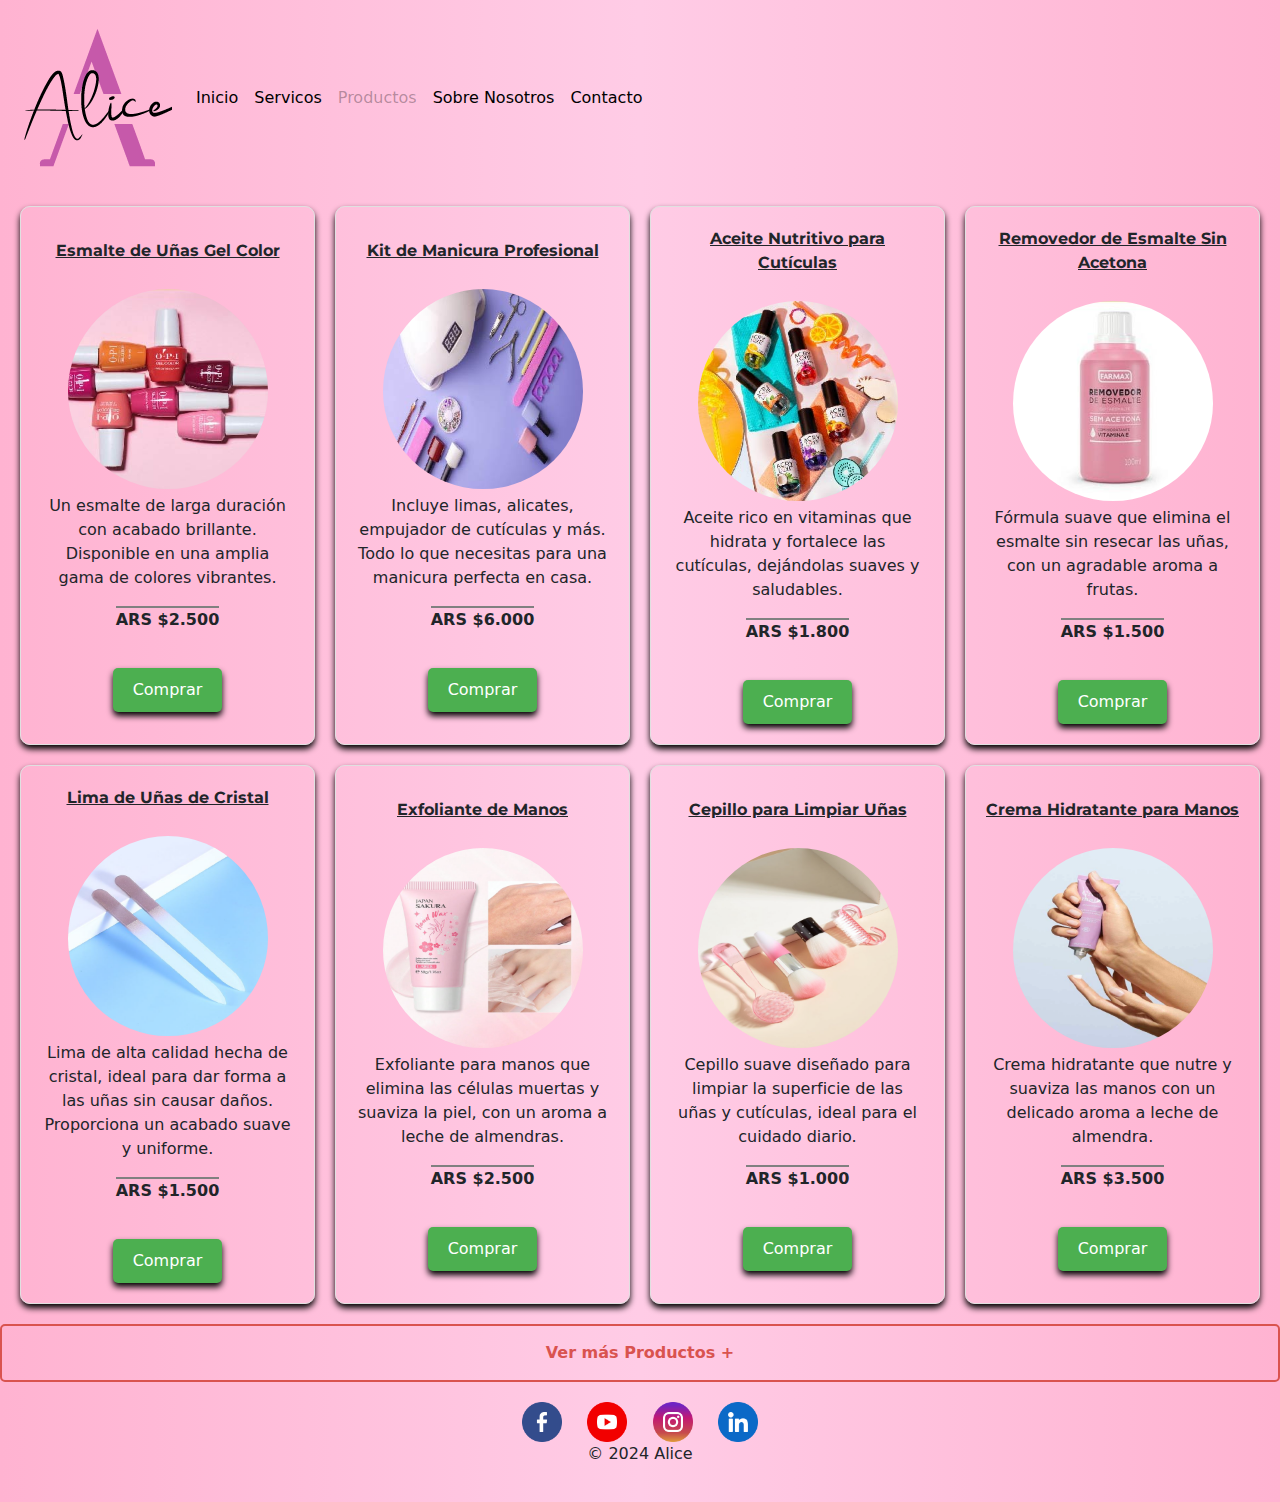
<file: Pages/productos.html>
<!DOCTYPE html>
<html lang="es">

<head>
    <meta charset="UTF-8">
    <meta name="viewport" content="width=device-width, initial-scale=1.0">
    <meta name="description" content="Explora nuestra colección de productos de manicura, incluyendo esmaltes, kits profesionales, aceites nutritivos y más. Compra en línea productos de alta calidad para el cuidado de tus uñas y manos.">
    <!-- Meta Keywords -->
    <meta name="keywords" content="productos de manicura, esmaltes de uñas, kits de manicura, aceites para cutículas, removedores de esmalte, limas de uñas, exfoliantes de manos, cremas hidratantes">
    <!--Favicon-->
  <link rel="shortcut icon" href="../multimedia/favicon.png" type="image/favicon.png">
    <!-- CSS de estilos -->
    <link href="https://cdn.jsdelivr.net/npm/bootstrap@5.3.3/dist/css/bootstrap.min.css" rel="stylesheet"
        integrity="sha384-QWTKZyjpPEjISv5WaRU9OFeRpok6YctnYmDr5pNlyT2bRjXh0JMhjY6hW+ALEwIH" crossorigin="anonymous">
    <link rel="stylesheet" href="../css/style.css">
    <!-- Meta Description -->
    

    <title>Nuestros Productos</title>
</head>

<body>
    <header class="heder-contenido">
        <nav class="navbar  navbar-expand-lg ">
            <div class="container-fluid">
                <a class="navbar-brand" href="#">
                    <img src="../multimedia/logonav_Mesa de trabajo 1.png" alt="Bootstrap" width="150" height="150">
                </a>
                <button class="navbar-toggler" type="button" data-bs-toggle="collapse"
                    data-bs-target="#navbarSupportedContent" aria-controls="navbarSupportedContent"
                    aria-expanded="false" aria-label="Toggle navigation">
                    <span class="navbar-toggler-icon"></span>
                </button>
                <div class="collapse navbar-collapse" id="navbarSupportedContent">
                    <ul class="navbar-nav  me-auto mb-2 mb-lg-0">
                        <li class="nav-item">
                            <a class="nav-link active" aria-current="page" href="../index.html">Inicio</a>
                        </li>
                        <li class="nav-item">
                            <a class="nav-link active" aria-current="page" href="../pages/servicios.html">Servicos</a>
                        </li>
                        <li class="nav-item">
                            <a class="nav-link disabled" aria-current="page" href="#">Productos</a>
                        </li>
                        <li class="nav-item">
                            <a class="nav-link active" aria-current="page" href="../pages/quienessomos.html">Sobre
                                Nosotros</a>
                        </li>
                        <li class="nav-item">
                            <a class="nav-link active" aria-current="page" href="../pages/contacto.html">Contacto</a>
                        </li>
                    </ul>
                </div>
            </div>
        </nav>
    </header>
    <section class="productos-contenido">
        <div class="producto">
            <div class="producto-p">
                <p class="producto-item">Esmalte de Uñas Gel Color</p>
                <img class="img-producto" src="../multimedia/gelmanicura-01.jpg" alt="esmalte de uñas">
                <p>Un esmalte de larga duración con acabado brillante. Disponible en una amplia gama de colores
                    vibrantes.</p>
                <p class="producto-precio">ARS $2.500</p>
                <button class="productos-boton">Comprar</button>
            </div>
        </div>
        <div class="producto">
            <div class="producto-p">
                <p class="producto-item">Kit de Manicura Profesional</p>
                <img class="img-producto" src="../multimedia/kit-pro-01.jpg" alt="kit de manicura">
                <p>Incluye limas, alicates, empujador de cutículas y más. Todo lo que necesitas para una manicura
                    perfecta en casa.</p>
                <p class="producto-precio">ARS $6.000</p>
                <button class="productos-boton">Comprar</button>
            </div>
        </div>
        <div class="producto">
            <div class="producto-p">
                <p class="producto-item">Aceite Nutritivo para Cutículas</p>
                <img class="img-producto" src="../multimedia/aceite-01.jpg" alt="aceite de cuticula">
                <p>Aceite rico en vitaminas que hidrata y fortalece las cutículas, dejándolas suaves y saludables.</p>
                <p class="producto-precio">ARS $1.800</p>
                <button class="productos-boton">Comprar</button>
            </div>
        </div>
        <div class="producto">
            <div class="producto-p">
                <p class="producto-item">Removedor de Esmalte Sin Acetona</p>
                <img class="img-producto" src="../multimedia/removedor-01.jpg" alt="removedor de esmalte">
                <p>Fórmula suave que elimina el esmalte sin resecar las uñas, con un agradable aroma a frutas.</p>
                <p class="producto-precio">ARS $1.500</p>
                <button class="productos-boton">Comprar</button>
            </div>
        </div>
        <div class="producto">
            <div class="producto-p">
                <p class="producto-item">Lima de Uñas de Cristal</p>
                <img class="img-producto" src="../multimedia/limadeuña_Mesa de trabajo 1.png" alt="lima de uñas">
                <p>Lima de alta calidad hecha de cristal, ideal para dar forma a las uñas sin causar daños. Proporciona un acabado suave y uniforme.
                </p>
                <p class="producto-precio">ARS $1.500</p>
                <button class="productos-boton">Comprar</button>
            </div>
        </div>
        <div class="producto">
            <div class="producto-p">
                <p class="producto-item">Exfoliante de Manos</p>
                <img class="img-producto" src="../multimedia/exfoliante_Mesa de trabajo 1.png" alt="exfoliante">
                <p>Exfoliante para manos que elimina las células muertas y suaviza la piel, con un aroma a leche de almendras.</p>
                <p class="producto-precio">ARS $2.500</p>
                <button class="productos-boton">Comprar</button>
            </div>
        </div>
        <div class="producto">
            <div class="producto-p">
                <p class="producto-item">Cepillo para Limpiar Uñas</p>
                <img class="img-producto" src="../multimedia/cepillo_Mesa de trabajo 1.png" alt="cepillo-para-mano">
                <p>Cepillo suave diseñado para limpiar la superficie de las uñas y cutículas, ideal para el cuidado diario.</p>
                <p class="producto-precio">ARS $1.000</p>
                <button class="productos-boton">Comprar</button>
            </div>
        </div>
        <div class="producto">
            <div class="producto-p">
                <p class="producto-item">Crema Hidratante para Manos</p>
                <img class="img-producto" src="../multimedia/hidratante_Mesa de trabajo 1.png" alt="crema hidratante">
                <p>Crema hidratante que nutre y suaviza las manos con un delicado aroma a leche de almendra.</p>
                <p class="producto-precio">ARS $3.500</p>
                <button class="productos-boton">Comprar</button>
            </div>
        </div>
    </section>

    <div class="ml">
        <nav>
            <a href="https://listado.mercadolibre.com.ar/productos-de-manicura#D[A:productos%20de%20manicura]"
                target="_blank">Ver más Productos +</a>
        </nav>
    </div>

    <footer>
        <div class="social-media">
            <a href="https://www.facebook.com" target="_blank">
                <img src="../multimedia/facebook_4494475.png" alt="Facebook">
            </a>
            <a href="https://www.twitter.com" target="_blank">
                <img src="../multimedia/youtube_4494485.png" alt="Twitter">
            </a>
            <a href="https://www.instagram.com" target="_blank">
                <img src="../multimedia/instagram_4494488.png" alt="Instagram">
            </a>
            <a href="https://www.linkedin.com" target="_blank">
                <img src="../multimedia/linkedin_4494497.png" alt="LinkedIn">
            </a>
        </div>
        <div>
            <p>&copy; 2024 Alice</p>
        </div>
    </footer>
    <script src="https://cdn.jsdelivr.net/npm/bootstrap@5.3.3/dist/js/bootstrap.bundle.min.js"
        integrity="sha384-YvpcrYf0tY3lHB60NNkmXc5s9fDVZLESaAA55NDzOxhy9GkcIdslK1eN7N6jIeHz"
        crossorigin="anonymous"></script>
</body>

</html>
</file>
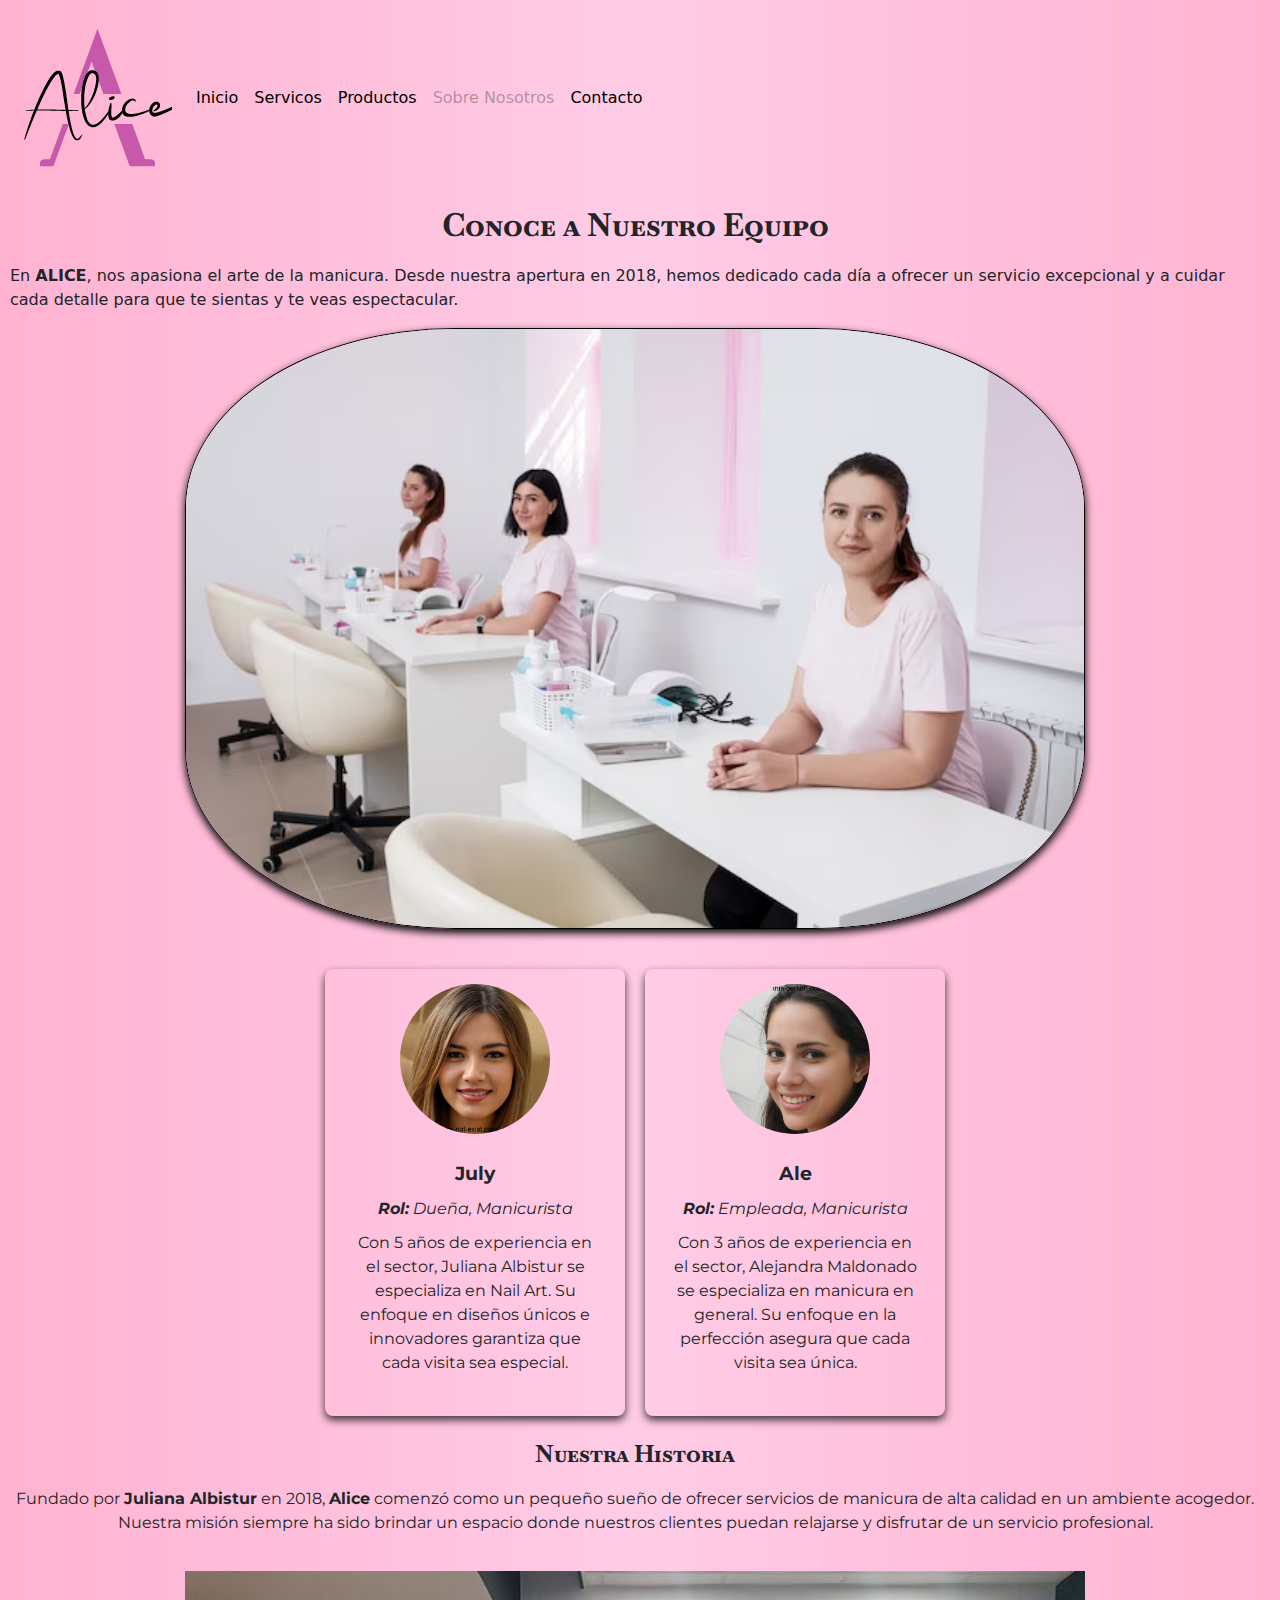
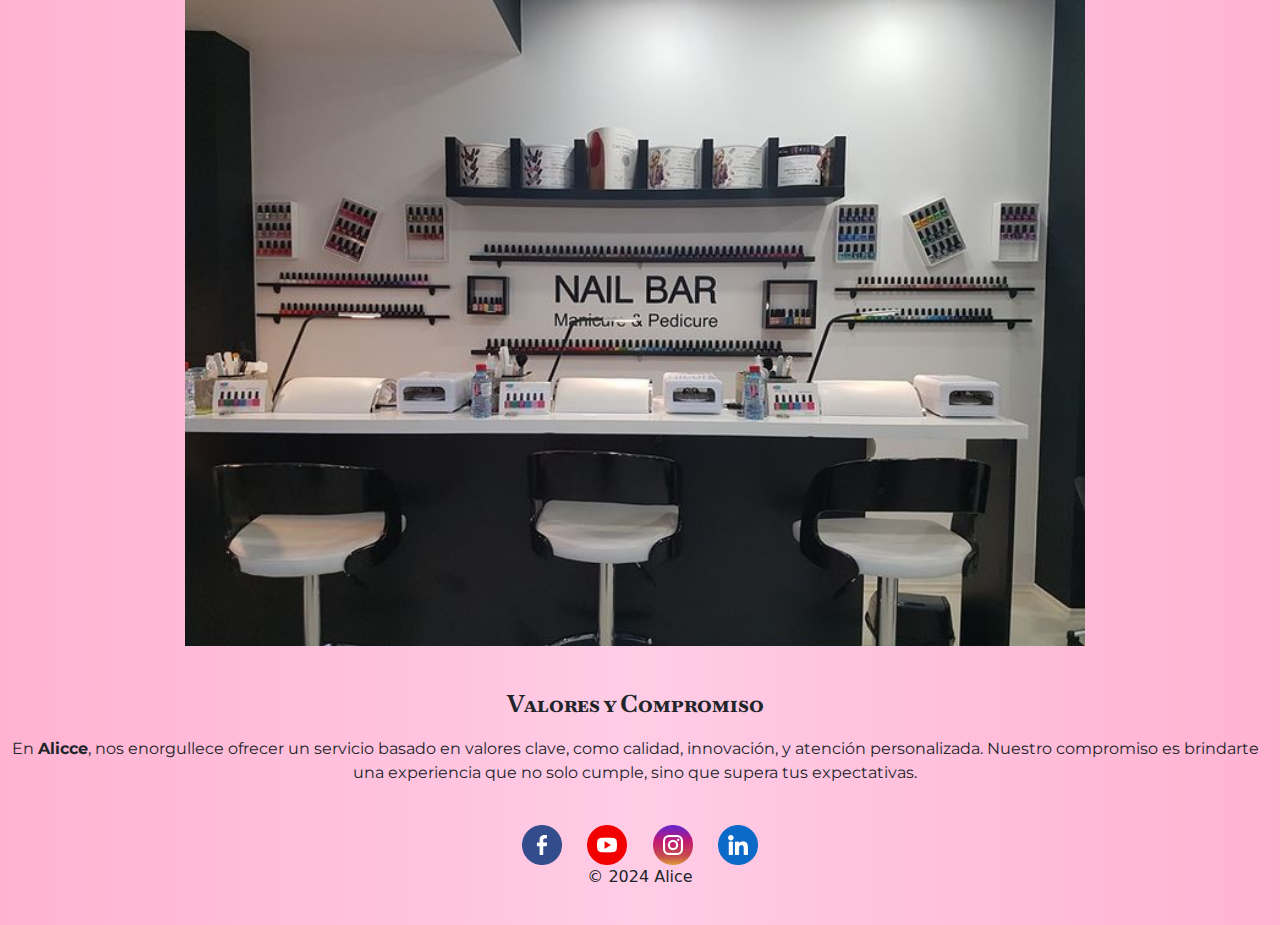
<file: Pages/quienessomos.html>
<!DOCTYPE html>
<html lang="es">

<head>
  <meta charset="UTF-8">
  <meta name="viewport" content="width=device-width, initial-scale=1.0">
  <!-- Meta Description -->
  <meta name="description" content="Conoce al equipo de Alice, expertos en manicura con años de experiencia. Descubre nuestra historia, valores y el compromiso que tenemos para ofrecerte el mejor servicio en un ambiente acogedor. Fundado en 2018, Alice se dedica a hacerte sentir y lucir espectacular.">
  <!-- Meta Keywords-->
  <meta name="keywords" content="quienes somos, Alice Nails, equipo de manicura, Juliana Albistur, Alejandra Maldonado, manicura en 2018, historia de Alice, valores de manicura, servicio profesional de manicura">
  <!--Favicon-->
  <link rel="shortcut icon" href="../multimedia/favicon.png" type="image/favicon.png">
  <!-- CSS de estilos -->
  <link href="https://cdn.jsdelivr.net/npm/bootstrap@5.3.3/dist/css/bootstrap.min.css" rel="stylesheet"
    integrity="sha384-QWTKZyjpPEjISv5WaRU9OFeRpok6YctnYmDr5pNlyT2bRjXh0JMhjY6hW+ALEwIH" crossorigin="anonymous">
  <link rel="stylesheet" href="../css/style.css">
  <!-- Fonts-->
  <link rel="preconnect" href="https://fonts.googleapis.com">
  <link rel="preconnect" href="https://fonts.gstatic.com" crossorigin>
  <link href="https://fonts.googleapis.com/css2?family=Josefin+Sans:ital,wght@0,100..700;1,100..700&display=swap"
    rel="stylesheet">

  <link rel="stylesheet" href="https://cdnjs.cloudflare.com/ajax/libs/animate.css/4.1.1/animate.min.css" />
  


  <!--Titulo-->
  <title>Quienes somos</title>

</head>

<body>
  <header class="heder-contenido">
    <nav class="navbar  navbar-expand-lg ">
      <div class="container-fluid">
        <a class="navbar-brand" href="#">
          <img src="../multimedia/logonav_Mesa de trabajo 1.png" alt="Bootstrap" width="150" height="150">
        </a>
        <button class="navbar-toggler" type="button" data-bs-toggle="collapse" data-bs-target="#navbarSupportedContent"
          aria-controls="navbarSupportedContent" aria-expanded="false" aria-label="Toggle navigation">
          <span class="navbar-toggler-icon"></span>
        </button>
        <div class="collapse navbar-collapse" id="navbarSupportedContent">
          <ul class="navbar-nav  me-auto mb-2 mb-lg-0">
            <li class="nav-item">
              <a class="nav-link active" aria-current="page" href="../index.html">Inicio</a>
            </li>
            <li class="nav-item">
              <a class="nav-link active" aria-current="page" href="../pages/servicios.html">Servicos</a>
            </li>
            <li class="nav-item">
              <a class="nav-link active" aria-current="page" href="../pages/productos.html">Productos</a>
            </li>
            <li class="nav-item">
              <a class="nav-link disabled" aria-current="page" href="#">Sobre Nosotros</a>
            </li>
            <li class="nav-item">
              <a class="nav-link active" aria-current="page" href="../pages/contacto.html">Contacto</a>
            </li>
          </ul>
        </div>
      </div>
    </nav>
  </header>

  <section class="quienes-somos">
    <h1><p class="titulo-principal animate__animated animate__lightSpeedInRight">Conoce a Nuestro Equipo</p></h1>
    <div class="intro">
      <p>En <strong>ALICE</strong>, nos apasiona el arte de la manicura. Desde nuestra apertura en 2018, hemos dedicado
        cada día a ofrecer un servicio excepcional y a cuidar cada detalle para que te sientas y te veas espectacular.
      </p>
      <img class="imgasd" src="../multimedia/equipo.avif" alt="Imagen del Local" width="100%" />
    </div>
    <div class="miembros-equipo">
      <div class="miembro">
        <img src="../multimedia/mujer1.jfif" alt="Juliana Albistur" class="img-miembro" />
        <div class="info-miembro">
          <p class="nombre-miembro">July</p>
          <p class="rol-miembro"><strong>Rol:</strong> Dueña, Manicurista</p>
          <p>Con 5 años de experiencia en el sector, Juliana Albistur se especializa en Nail Art. Su enfoque en diseños
            únicos e innovadores garantiza que cada visita sea especial.</p>
        </div>
      </div>
      <div class="miembro">
        <img src="../multimedia/mujer2.jfif" alt="Alejandra Maldonado" class="img-miembro" />
        <div class="info-miembro">
          <p class="nombre-miembro">Ale</p>
          <p class="rol-miembro"><strong>Rol:</strong> Empleada, Manicurista</p>
          <p>Con 3 años de experiencia en el sector, Alejandra Maldonado se especializa en manicura en general. Su
            enfoque en la perfección asegura que cada visita sea única.</p>
        </div>
      </div>
    </div>
    <div class="historia ">
      <p class="titulo-secundario ">Nuestra Historia</p>
      <p>Fundado por <strong>Juliana Albistur</strong> en 2018, <strong>Alice</strong> comenzó como un pequeño sueño de
        ofrecer servicios de manicura de alta calidad en un ambiente acogedor. Nuestra misión siempre ha sido brindar un
        espacio donde nuestros clientes puedan relajarse y disfrutar de un servicio profesional.</p>
      <img src="../multimedia/local.jpg" alt="Imagen Antigua del Local" width="100%" />
      <div class="valores">
        <p class="titulo-secundario">Valores y Compromiso</p>
        <p>En <strong>Alicce</strong>, nos enorgullece ofrecer un servicio basado en valores clave, como calidad,
          innovación, y atención personalizada. Nuestro compromiso es brindarte una experiencia que no solo cumple, sino
          que supera tus expectativas.</p>
      </div>
  </section>
  <footer>
    <div class="social-media">
      <a href="https://www.facebook.com" target="_blank">
        <img src="../multimedia/facebook_4494475.png" alt="Facebook">
      </a>
      <a href="https://www.twitter.com" target="_blank">
        <img src="../multimedia/youtube_4494485.png" alt="Twitter">
      </a>
      <a href="https://www.instagram.com" target="_blank">
        <img src="../multimedia/instagram_4494488.png" alt="Instagram">
      </a>
      <a href="https://www.linkedin.com" target="_blank">
        <img src="../multimedia/linkedin_4494497.png" alt="LinkedIn">
      </a>
    </div>
    <div>
      <p>&copy; 2024 Alice</p>
    </div>
  </footer>


  <script src="https://cdn.jsdelivr.net/npm/bootstrap@5.3.3/dist/js/bootstrap.bundle.min.js"
    integrity="sha384-YvpcrYf0tY3lHB60NNkmXc5s9fDVZLESaAA55NDzOxhy9GkcIdslK1eN7N6jIeHz"
    crossorigin="anonymous"></script>
</body>

</html>
</file>
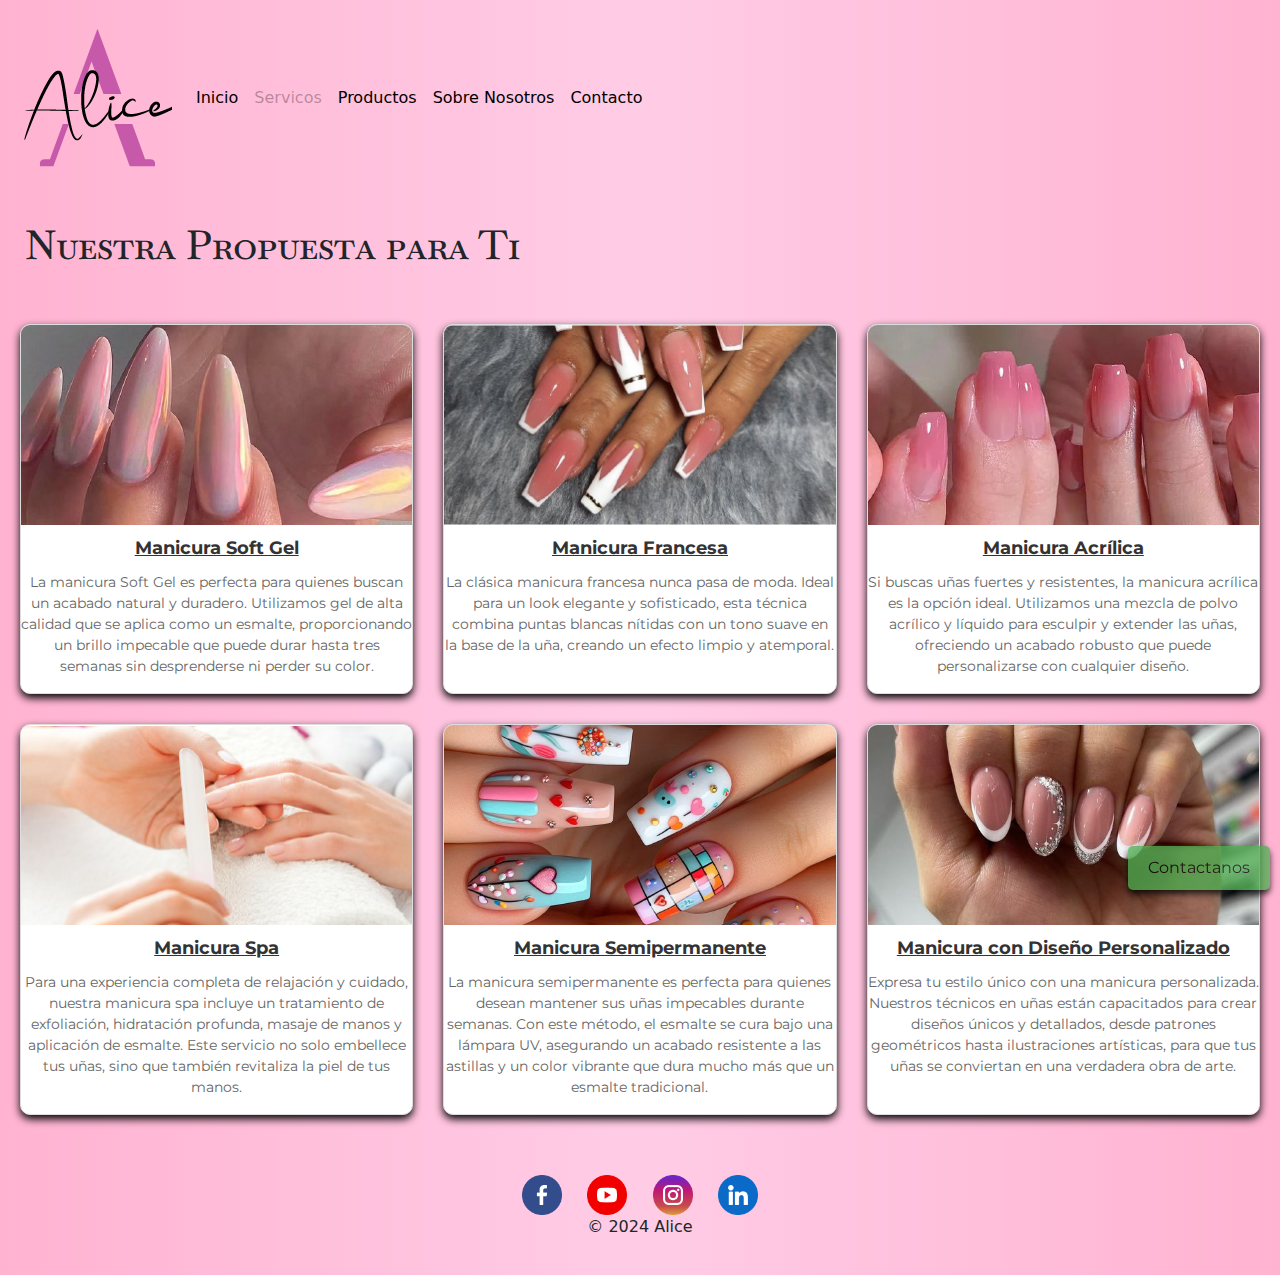
<file: Pages/servicios.html>
<!DOCTYPE html>
<html lang="es">

<head>
  <meta charset="UTF-8">
  <meta name="viewport" content="width=device-width, initial-scale=1.0">
  <!-- Meta Description -->
  <meta name="description" content="Descubre nuestros servicios de manicura en Alice Nails. Desde manicura Soft Gel hasta diseños personalizados, ofrecemos cuidados para tus uñas con resultados duraderos y de alta calidad.">
  <!-- Meta Keywords-->
  <meta name="keywords" content="manicura, servicios de manicura, manicura Soft Gel, manicura Francesa, manicura Acrílica, manicura Spa, manicura Semipermanente, manicura personalizada, Alice Nails">
  <!--Favicon-->
  <link rel="shortcut icon" href="../multimedia/favicon.png" type="image/favicon.png">
  <!-- CSS de estilos -->
  <link href="https://cdn.jsdelivr.net/npm/bootstrap@5.3.3/dist/css/bootstrap.min.css" rel="stylesheet"
    integrity="sha384-QWTKZyjpPEjISv5WaRU9OFeRpok6YctnYmDr5pNlyT2bRjXh0JMhjY6hW+ALEwIH" crossorigin="anonymous">
  <link rel="stylesheet" href="../css/style.css">
  

  <!--Titulo-->
  <title>Servicios</title>
</head>

<body>
  <header class="heder-contenido">
    <nav class="navbar  navbar-expand-lg ">
      <div class="container-fluid">
        <a class="navbar-brand" href="#">
          <img src="../multimedia/logonav_Mesa de trabajo 1.png" alt="Bootstrap" width="150" height="150">
        </a>
        <button class="navbar-toggler" type="button" data-bs-toggle="collapse" data-bs-target="#navbarSupportedContent"
          aria-controls="navbarSupportedContent" aria-expanded="false" aria-label="Toggle navigation">
          <span class="navbar-toggler-icon"></span>
        </button>
        <div class="collapse navbar-collapse" id="navbarSupportedContent">
          <ul class="navbar-nav  me-auto mb-2 mb-lg-0">
            <li class="nav-item">
              <a class="nav-link active" aria-current="page" href="../index.html">Inicio</a>
            </li>
            <li class="nav-item">
              <a class="nav-link disabled" aria-current="page" href="#">Servicos</a>
            </li>
            <li class="nav-item">
              <a class="nav-link active" aria-current="page" href="../pages/productos.html">Productos</a>
            </li>
            <li class="nav-item">
              <a class="nav-link active" aria-current="page" href="../pages/quienessomos.html">Sobre Nosotros</a>
            </li>
            <li class="nav-item">
              <a class="nav-link active" aria-current="page" href="../pages/contacto.html">Contacto</a>
            </li>
          </ul>
        </div>
      </div>
    </nav>
  </header>
  <h2 class="titulo-servicios animate__animated animate__fadeInRight ">Nuestra Propuesta para Ti</h2>
  <section class="servicios-contenido">
    <div class="servicios-img">
      <div class="servicios-cards">
        <img class="img-serv" src="../multimedia/soft-gel.png" alt="uñas-softgel">
        <p class="servicios-descripcion-titulo">
          Manicura Soft Gel
        </p>
        <p class="servicios-descripcion">La manicura Soft Gel es perfecta para quienes buscan un acabado natural y
          duradero. Utilizamos gel de alta calidad que se aplica como un esmalte, proporcionando un brillo impecable que
          puede durar hasta tres semanas sin desprenderse ni perder su color.</p>
      </div>
      <div class="servicios-cards">
        <img class="img-serv" src="../multimedia/Francesa.png" alt="uñas-francesa">
        <p class="servicios-descripcion-titulo">
          Manicura Francesa
        </p>
        <p class="servicios-descripcion">La clásica manicura francesa nunca pasa de moda. Ideal para un look elegante y
          sofisticado, esta técnica combina puntas blancas nítidas con un tono suave en la base de la uña, creando un
          efecto limpio y atemporal.</p>
      </div>
      <div class="servicios-cards">
        <img class="img-serv" src="../multimedia/acrilica.png" alt="uñas-acrilica">
        <p class="servicios-descripcion-titulo">
          Manicura Acrílica
        </p>
        <p class="servicios-descripcion">Si buscas uñas fuertes y resistentes, la manicura acrílica es la opción ideal.
          Utilizamos una mezcla de polvo acrílico y líquido para esculpir y extender las uñas, ofreciendo un acabado
          robusto que puede personalizarse con cualquier diseño.</p>
      </div>
      <div class="servicios-cards">
        <img class="img-serv" src="../multimedia/spa.png" alt="spa-uñas">
        <p class="servicios-descripcion-titulo">
          Manicura Spa
        </p>
        <p class="servicios-descripcion">Para una experiencia completa de relajación y cuidado, nuestra manicura spa
          incluye un tratamiento de exfoliación, hidratación profunda, masaje de manos y aplicación de esmalte. Este
          servicio no solo embellece tus uñas, sino que también revitaliza la piel de tus manos.</p>
      </div>
      <div class="servicios-cards">
        <img class="img-serv" src="../multimedia/diseño.png" alt="uñas-personalizadas">
        <p class="servicios-descripcion-titulo">
          Manicura Semipermanente
        </p>
        <p class="servicios-descripcion">La manicura semipermanente es perfecta para quienes desean mantener sus uñas
          impecables durante semanas. Con este método, el esmalte se cura bajo una lámpara UV, asegurando un acabado
          resistente a las astillas y un color vibrante que dura mucho más que un esmalte tradicional.</p>
      </div>
      <div class="servicios-cards">
        <img class="img-serv" src="../multimedia/Semipermanente.jpg" alt="uñas-semipermante">
        <p class="servicios-descripcion-titulo">
          Manicura con Diseño Personalizado
        </p>
        <p class="servicios-descripcion">Expresa tu estilo único con una manicura personalizada. Nuestros técnicos en
          uñas están capacitados para crear diseños únicos y detallados, desde patrones geométricos hasta ilustraciones
          artísticas, para que tus uñas se conviertan en una verdadera obra de arte.</p>
      </div>
    </div>
  </section>
  <a class="redirectionb" href="./contacto.html">Contactanos</a>
  <footer>
    <div class="social-media">
      <a href="https://www.facebook.com" target="_blank">
        <img src="../multimedia/facebook_4494475.png" alt="Facebook">
      </a>
      <a href="https://www.twitter.com" target="_blank">
        <img src="../multimedia/youtube_4494485.png" alt="Twitter">
      </a>
      <a href="https://www.instagram.com" target="_blank">
        <img src="../multimedia/instagram_4494488.png" alt="Instagram">
      </a>
      <a href="https://www.linkedin.com" target="_blank">
        <img src="../multimedia/linkedin_4494497.png" alt="LinkedIn">
      </a>
    </div>
    <div>
      <p>&copy; 2024 Alice</p>
    </div>
  </footer>
  <script src="https://cdn.jsdelivr.net/npm/bootstrap@5.3.3/dist/js/bootstrap.bundle.min.js"
    integrity="sha384-YvpcrYf0tY3lHB60NNkmXc5s9fDVZLESaAA55NDzOxhy9GkcIdslK1eN7N6jIeHz"
    crossorigin="anonymous"></script>
</body>

</html>
</file>
<file: css/style.css>
@charset "UTF-8";
@import url("https://fonts.googleapis.com/css2?family=Baskervville+SC&family=Montserrat:ital,wght@0,100..900;1,100..900&display=swap");
* {
  list-style-type: none;
  padding: 0%;
  margin: 0%;
  text-decoration: none;
}

body {
  background: linear-gradient(to right, #ffb3d1, #ffcce6, #ffb3d1);
}

.carousel {
  padding: 20px 10px 10px 10px;
}

footer {
  padding: 20px 0;
  text-align: center;
}

.social-media a {
  margin: 0 10px;
  display: inline-block;
  text-decoration: none;
}

.social-media img {
  width: 40px;
  height: 40px;
  transition: transform 0.3s ease;
}

.social-media a:hover img {
  transform: scale(1.1);
}

.heder-contenido {
  padding-top: 10px;
  padding-left: 10px;
}

/*Seccion descripcion-marca */
.descripcionmarca-contenido {
  display: flex;
  flex-direction: row;
  align-items: center;
  justify-content: space-between;
  gap: 20px;
  padding: 20px;
  margin: 0 10px 0 10px;
}
.descripcionmarca-contenido p {
  flex: 1;
  font-size: 1.2em;
  line-height: 1.5;
  color: #191919;
}
.descripcionmarca-contenido img {
  width: 250px;
  height: auto;
  border-radius: 10%;
  box-shadow: 4px 6px 8px black;
}

/* Fin descripcion-marca*/
/* Seccion  reviews y youtube */
.opiniones-container {
  padding-left: 10px;
  padding-top: 20px;
  display: grid;
  grid-template-columns: repeat(2, 1fr);
  gap: 20px;
  align-items: center;
}
.opiniones-container .reviews-section {
  display: inline-block;
  padding: 20px;
  background-color: whitesmoke;
  border-radius: 10px;
  box-shadow: 0 4px 8px rgba(0, 0, 0, 0.1);
  text-align: left;
  border: 1px solid black;
}
.opiniones-container .reviews-section .review {
  padding: 20px 0;
  border-bottom: 1px solid black;
  font-family: first-fonts;
}
.opiniones-container .reviews-section .review .review-header {
  display: flex;
  align-items: center;
  margin-bottom: 10px;
}
.opiniones-container .reviews-section .review .review-header .profile-pic {
  width: 50px;
  height: 50px;
  border-radius: 50%;
  margin-right: 15px;
}
.opiniones-container .reviews-section .review .review-header .review-info {
  display: flex;
  flex-direction: column;
}
.opiniones-container .reviews-section .review .review-header .review-info .review-infouser {
  margin: 0;
  font-size: 18px;
  color: #333;
  font-weight: bold;
}
.opiniones-container .reviews-section .review .review-header .review-info .review-rating {
  display: flex;
  margin: 5px 0;
}
.opiniones-container .reviews-section .review .review-header .review-info .review-rating .star {
  color: #dab41c;
  font-size: 18px;
  margin-right: 2px;
}
.opiniones-container .reviews-section .review .review-header .review-info .review-date {
  font-size: 14px;
  color: #777;
}
.opiniones-container .reviews-section .review .review-text {
  font-size: 16px;
  color: #555;
  line-height: 1.6;
}
.opiniones-container .opiniones-item iframe {
  width: 100%;
  max-width: 560px;
  height: 315px;
  border-radius: 10%;
}

/* Seccion  opiniones y youtube */
/* Inicio servicios */
.titulo-servicios {
  margin-top: 20px;
  margin-right: 10px;
  margin-left: 10px;
  padding: 15px;
  font-size: 2.5rem;
  font-family: "Baskervville SC", serif;
}

.servicios-contenido {
  padding: 20px;
  margin: 20px 0;
}
.servicios-contenido .servicios-img {
  display: grid;
  grid-template-columns: repeat(3, 1fr);
  gap: 30px;
}
.servicios-contenido .servicios-img .servicios-cards {
  border: 1px solid #ddd;
  border-radius: 10px;
  overflow: hidden;
  background-color: #fff;
  box-shadow: 0 4px 8px black;
  transition: 0.3s;
}
.servicios-contenido .servicios-img .servicios-cards:hover {
  transform: scale(1.05);
  background-color: pink;
}
.servicios-contenido .servicios-img .servicios-cards .img-serv {
  width: 100%;
  height: 200px;
  object-fit: cover;
}
.servicios-contenido .servicios-img .servicios-cards .servicios-descripcion-titulo {
  text-align: center;
  font-size: 18px;
  text-decoration: underline;
  font-weight: bold;
  color: #333;
  margin: 10px 0;
  font-family: "Montserrat", sans-serif;
}
.servicios-contenido .servicios-img .servicios-cards .servicios-descripcion {
  color: #666;
  font-size: 14px;
  text-align: center;
  font-family: "Montserrat", sans-serif;
}

.redirectionb {
  position: fixed;
  bottom: 10px;
  right: 10px;
  background-color: #4CAF50;
  color: rgb(3, 3, 3);
  padding: 10px 20px;
  border: none;
  border-radius: 5px;
  cursor: pointer;
  margin-top: 20px;
  text-align: center;
  box-shadow: 0 4px 6px black;
  transition: 0.3s;
  opacity: 75%;
  z-index: 1000;
  text-decoration: none;
  font-family: "Montserrat", sans-serif;
}
.redirectionb:hover {
  background-color: #52c558;
  box-shadow: 0 6px 8px black;
  transform: translateY(-3px);
  opacity: 100%;
}

/* Fin Servicios */
.productos-contenido {
  display: grid;
  grid-template-columns: repeat(4, 1fr);
  gap: 20px;
  padding: 20px;
}
.productos-contenido .producto {
  border: 1px solid #e0e0e0;
  border-radius: 10px;
  box-shadow: 0 4px 6px black;
  padding: 20px;
  box-sizing: border-box;
  display: flex;
  flex-direction: column;
  align-items: center;
  text-align: center;
  justify-content: space-around;
}
.productos-contenido .producto .producto-p {
  display: flex;
  flex-direction: column;
  align-items: center;
}
.productos-contenido .producto .producto-p .producto-item {
  font-weight: bold;
  padding-bottom: 10px;
  text-decoration: underline;
  font-family: "Montserrat", sans-serif;
}
.productos-contenido .producto .producto-p .img-producto {
  padding-bottom: 5px;
  width: 100%;
  max-width: 200px;
  border-radius: 50%;
  transition: 0.3s ease;
}
.productos-contenido .producto .producto-p .img-producto:hover {
  transform: scale(1.2);
}
.productos-contenido .producto .producto-p .descripcion-producto {
  font-family: "Montserrat", sans-serif;
}
.productos-contenido .producto .producto-p .producto-precio {
  text-align: center;
  font-weight: bolder;
  border-top: 2px solid gray;
}
.productos-contenido .producto .producto-p .productos-boton {
  background-color: #4CAF50;
  color: white;
  padding: 10px 20px;
  border: none;
  border-radius: 5px;
  cursor: pointer;
  margin-top: 20px;
  text-align: center;
  box-shadow: 0 4px 6px black;
  transition: 0.3s;
}
.productos-contenido .producto .producto-p .productos-boton:hover {
  background-color: #45A049;
  box-shadow: 0 6px 8px black;
  transform: translateY(-3px);
}

.ml nav a {
  display: block;
  text-align: center;
  color: #d9534f;
  font-weight: bold;
  text-decoration: none;
  padding: 15px;
  border: 2px solid #d9534f;
  border-radius: 5px;
  transition: background-color 0.3s, color 0.3s;
}
.ml nav a:hover {
  background-color: #d9534f;
  color: #fff;
}

/* Seccion quienes somos*/
.quienes-somos {
  padding-left: 10px;
  padding-right: 20px;
}
.quienes-somos .intro {
  display: flex;
  flex-direction: column;
  align-items: center;
  justify-content: center;
}
.quienes-somos .titulo-principal {
  font-size: 32px;
  text-align: center;
  font-weight: bold;
  font-family: "Baskervville SC", serif;
  margin-bottom: 20px;
  padding-top: 20px;
}
.quienes-somos .intro img {
  max-width: 900px;
  border-radius: 30%;
  border: 1px solid black;
  box-shadow: 0 4px 8px black;
  margin-bottom: 20px;
}
.quienes-somos .intro-text {
  font-family: "Montserrat", sans-serif;
}

.miembros-equipo {
  display: flex;
  flex-wrap: wrap;
  justify-content: center;
  gap: 20px;
  margin: 20px auto;
}
.miembros-equipo .miembro {
  border-radius: 8px;
  box-shadow: 0 4px 8px rgba(0, 0, 0, 0.76);
  overflow: hidden;
  max-width: 300px;
  text-align: center;
  padding: 15px;
  font-family: "Montserrat", sans-serif;
}
.miembros-equipo .miembro .img-miembro {
  border-radius: 50%;
  width: 150px;
  height: 150px;
  object-fit: cover;
  margin-bottom: 15px;
}
.miembros-equipo .miembro .info-miembro {
  padding: 10px;
}
.miembros-equipo .miembro .info-miembro .nombre-miembro {
  font-weight: bold;
  font-size: 1.2em;
  margin-bottom: 10px;
}
.miembros-equipo .miembro .info-miembro .rol-miembro {
  font-style: italic;
  margin-bottom: 10px;
}
.miembros-equipo .miembro .info-miembro .miembro p {
  margin: 0;
  line-height: 1.6;
}

.historia {
  margin: 20px auto;
  max-width: 100%;
  text-align: center;
  font-family: "Montserrat", sans-serif;
}

.historia img {
  margin: 20px auto;
  max-width: 900px;
}

.titulo-secundario {
  font-size: 1.5em;
  margin-bottom: 15px;
  font-weight: 800;
  font-family: "Baskervville SC", serif;
}

.valores {
  margin: 20px auto;
  text-align: center;
  font-family: "Montserrat", sans-serif;
}

.contacto-contenido {
  padding: 20px;
}
.contacto-contenido .container {
  margin-top: 5rem;
}
.contacto-contenido .container .row .col-md-6 .card {
  border-radius: 8px;
  box-shadow: 0px 2px 10px rgba(0, 0, 0, 0.1);
}
.contacto-contenido .container .row .col-md-6 .card .card-body {
  padding: 20px;
}
.contacto-contenido .container .row .col-md-6 .card .card-body .card-title {
  text-align: center;
  font-family: "Baskervville SC", serif;
  margin-bottom: 1.5rem;
}
.contacto-contenido .container .row .col-md-6 .card .card-body form .mb-3 {
  margin-bottom: 1rem;
}
.contacto-contenido .container .row .col-md-6 .card .card-body form .mb-3 .form-label {
  font-weight: bold;
}
.contacto-contenido .container .row .col-md-6 .card .card-body form .mb-3 .form-control {
  border-radius: 5px;
}
.contacto-contenido .container .row .col-md-6 .card .card-body form .btn-primary {
  width: 100%;
  background-color: #d9534f;
  border-color: #d9534f;
}
.contacto-contenido .container .row .col-md-6 .card .card-body form .btn-primary:hover {
  background-color: #c9302c;
  border-color: #c9302c;
}
.contacto-contenido .container .row .col-md-4 {
  display: none;
}
.contacto-contenido .container .row .col-md-4 .img-fluid {
  border-radius: 10px;
  height: 558px;
  object-fit: cover;
}

/*descripcion-marca */
@media only screen and (max-width: 768px) {
  .descripcionmarca-contenido {
    flex-direction: column;
    text-align: center;
    font-size: 1em;
  }
  .descripcionmarca-contenido p {
    margin-right: 0;
    margin-bottom: 20px;
    font-size: 1em;
  }
  .descripcionmarca-contenido img {
    display: none;
  }
  .opiniones-container {
    grid-template-columns: repeat(1, 1fr);
    align-items: center;
    margin: 10px;
    font-size: 1em;
  }
  .productos-contenido {
    grid-template-columns: repeat(2, 1fr);
  }
  .servicios-contenido .servicios-img {
    grid-template-columns: repeat(2, 1fr);
    gap: 20px;
  }
}
@media only screen and (max-width: 480px) {
  .productos-contenido {
    grid-template-columns: repeat(1, 1fr);
  }
  .miembro {
    border: 1px solid rgb(0, 0, 0);
    border-radius: 10px;
    margin: 5px;
    padding: 10px;
  }
  .miembro .miembro img {
    display: none;
  }
  .servicios-contenido .servicios-img {
    grid-template-columns: 1fr;
    gap: 15px;
  }
}
/* Media Queries para dispositivos móviles (max-width: 480px) */

/*# sourceMappingURL=style.css.map */
</file>
